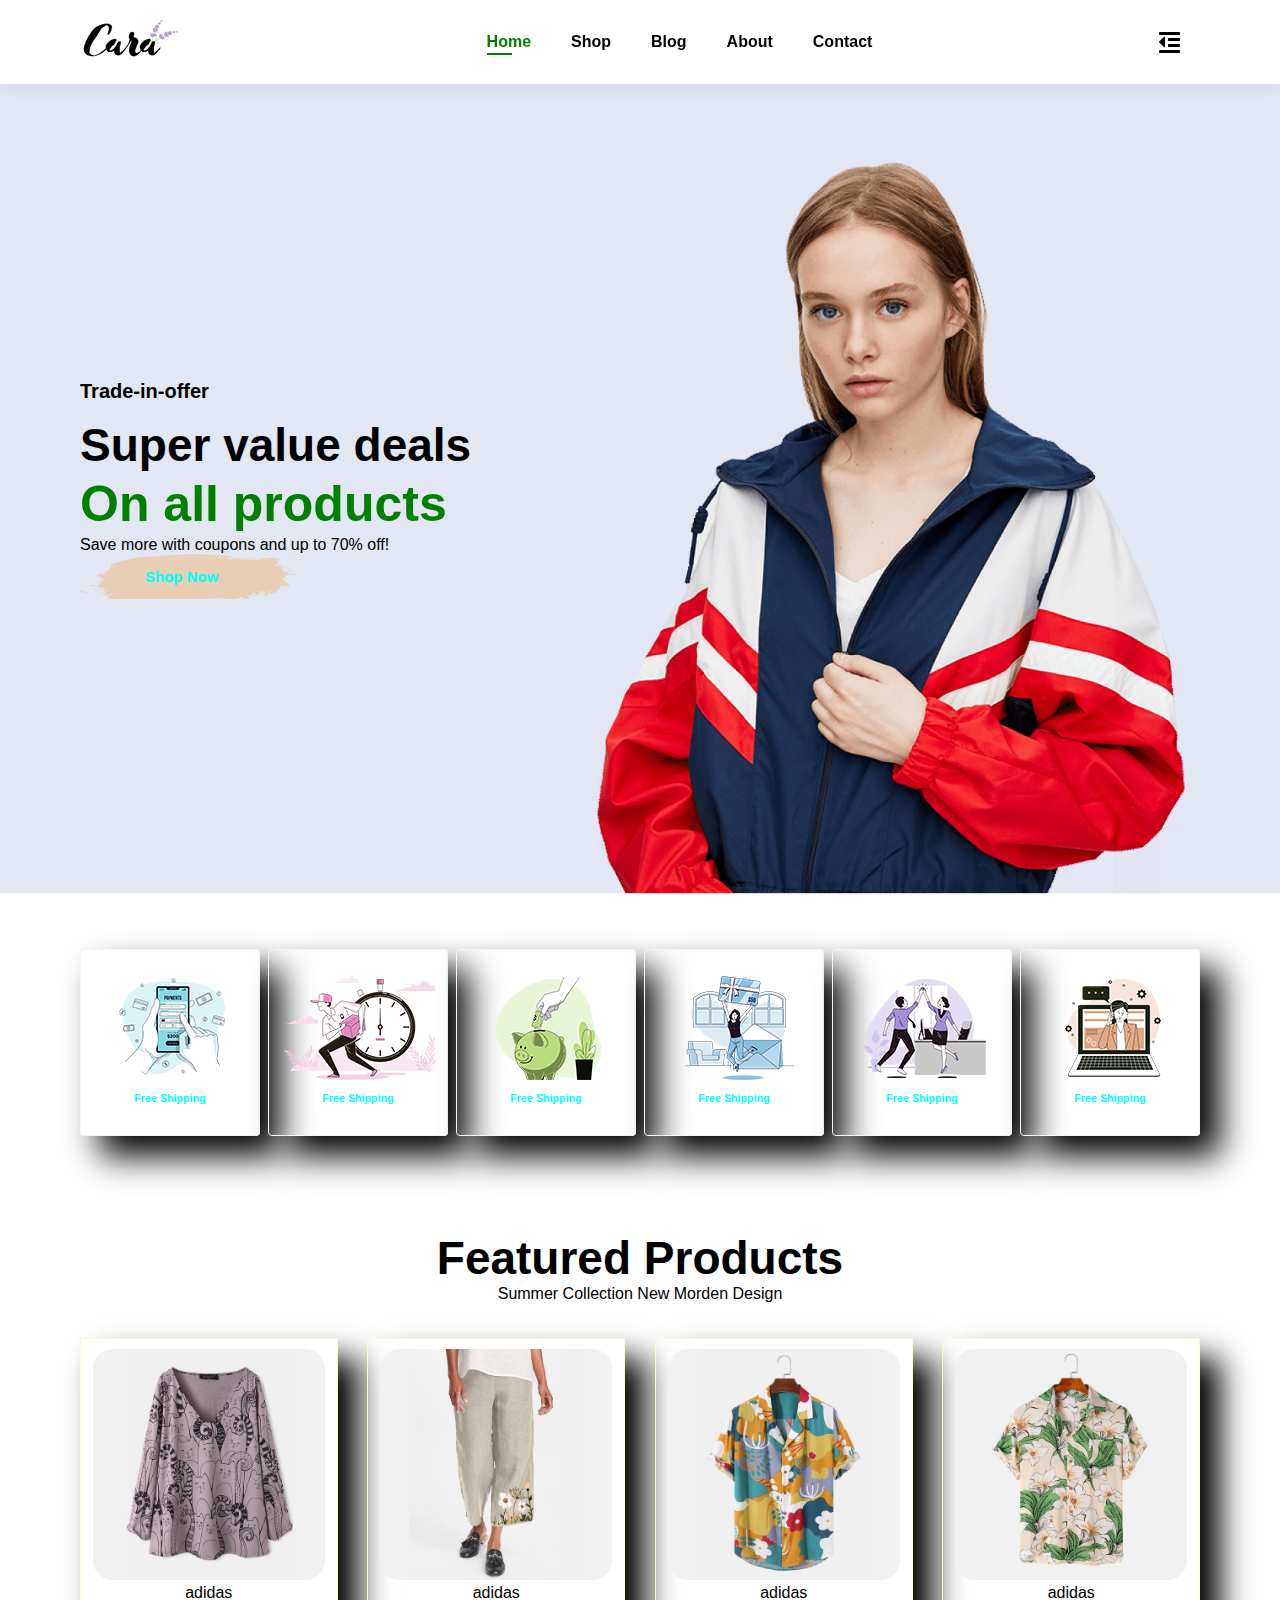
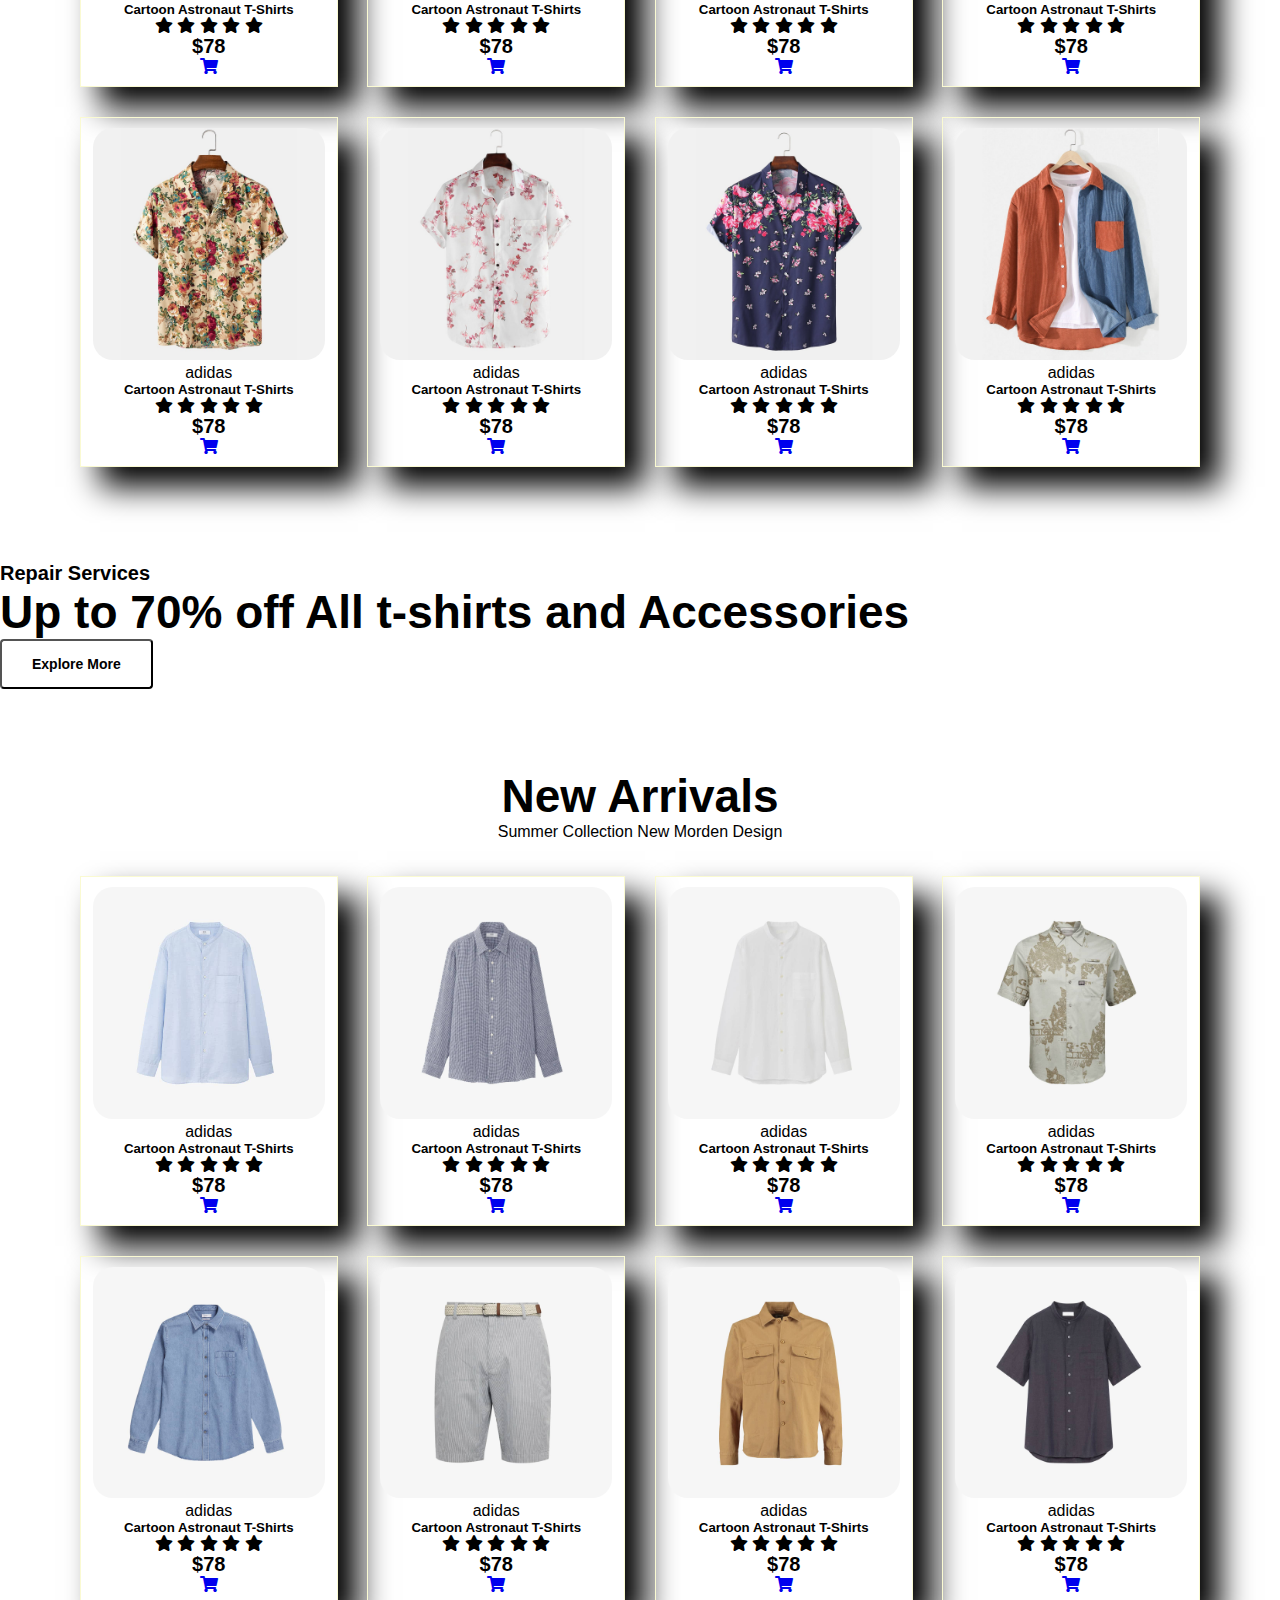
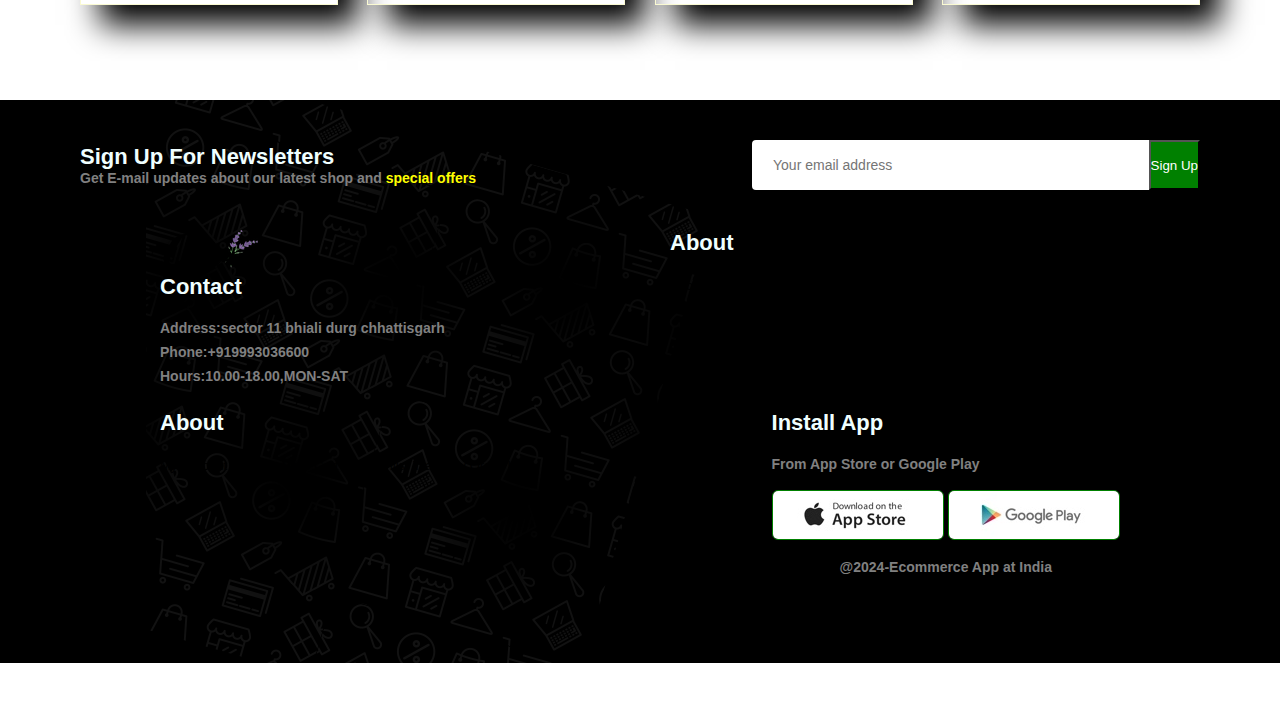
<file: index.html>
<!DOCTYPE html>
<html lang="en">
<head>
    <meta charset="UTF-8">
    <meta name="viewport" content="width=device-width, initial-scale=1.0">
    <title>ECOMMERCE website</title>
    <link rel="stylesheet" href="https://use.fontawesome.com/releases/v5.15.4/css/all.css"/>
    <link rel="stylesheet"href="style.css">
</head>
<body>
    <section id="header">

        <a href="#"><img src="images/logo.png"class="logo"alt=""></a>
        <div>
            <ul id="navbar">
                <li><a class="active"href="index.html">Home</a></li>
                <li><a href="shop.html">Shop</a></li>
                <li><a href="bloh.html">Blog</a></li>
                <li><a href="about.html">About</a></li>
                <li><a href="contact.html">Contact</a></li>
                <li id="lg-bag"><a href="cart.html"><i class="fa-solid fa-cart-shopping"></i></a></li>
                <a href="#"id="close"><i class="far fa-times"></i></a>
            </ul>
        </div>

     <div id="mobile">
       
        <i id="bar"class="fas fa-outdent"></i>
         <a href="cart.html"><i class="far fa-cart-shopping bag"></i></a>


     </div>
    </section>
    <section id="hero">
        <h4>Trade-in-offer</h4>
        <h2>Super value deals</h2>
        <h1>On all products</h1>
        <p>Save more with coupons and up to 70% off!</p>
        <button>Shop Now</button>
    </section>
    <section id="feature" class="section-p1">
        <div class="fe-box">
            <img src="images/features/f1.png">
            <h6>Free Shipping</h6>
        </div>
        <div class="fe-box">
            <img src="images/features/f2.png">
            <h6>Free Shipping</h6>
        </div>
        <div class="fe-box">
            <img src="images/features/f3.png">
            <h6>Free Shipping</h6>
        </div>
        <div class="fe-box">
            <img src="images/features/f4.png">
            <h6>Free Shipping</h6>
        </div>
        <div class="fe-box">
            <img src="images/features/f5.png">
            <h6>Free Shipping</h6>
        </div>
        <div class="fe-box">
            <img src="images/features/f6.png">
            <h6>Free Shipping</h6>
        </div>

    </section>
    <section id="product1"class="section-p1">
        <h2>Featured Products</h2>
        <p>Summer Collection New Morden Design</p>
        <div class="pro-container">
            <div class="pro">
                <img src="images/products/f8.jpg">
                <div class="desi">
                    <span>adidas</span>
                    <h5>Cartoon Astronaut T-Shirts</h5>
                    <div class="star">
                        
                        <i class="fas fa-star"></i>
                        <i class="fas fa-star"></i>
                        <i class="fas fa-star"></i>
                        <i class="fas fa-star"></i>
                        <i class="fas fa-star"></i>
                       
                    </div>
                    <h4>$78</h4>
                </div>
                <a href="#"><i class="fa fa-shopping-cart" aria-hidden="true"></i></a>
            </div>
            <div class="pro">
                <img src="images/products/f7.jpg">
                <div class="desi">
                    <span>adidas</span>
                    <h5>Cartoon Astronaut T-Shirts</h5>
                    <div class="star">
                        
                        <i class="fas fa-star"></i>
                        <i class="fas fa-star"></i>
                        <i class="fas fa-star"></i>
                        <i class="fas fa-star"></i>
                        <i class="fas fa-star"></i>
                       
                    </div>
                    <h4>$78</h4>
                </div>
                <a href="#"><i class="fa fa-shopping-cart" aria-hidden="true"></i></a>
            </div>
            <div class="pro">
                <img src="images/products/f1.jpg">
                <div class="desi">
                    <span>adidas</span>
                    <h5>Cartoon Astronaut T-Shirts</h5>
                    <div class="star">
                        
                        <i class="fas fa-star"></i>
                        <i class="fas fa-star"></i>
                        <i class="fas fa-star"></i>
                        <i class="fas fa-star"></i>
                        <i class="fas fa-star"></i>
                       
                    </div>
                    <h4>$78</h4>
                </div>
                <a href="#"><i class="fa fa-shopping-cart" aria-hidden="true"></i></a>
            </div>
            <div class="pro">
                <img src="images/products/f2.jpg">
                <div class="desi">
                    <span>adidas</span>
                    <h5>Cartoon Astronaut T-Shirts</h5>
                    <div class="star">
                        
                        <i class="fas fa-star"></i>
                        <i class="fas fa-star"></i>
                        <i class="fas fa-star"></i>
                        <i class="fas fa-star"></i>
                        <i class="fas fa-star"></i>
                       
                    </div>
                    <h4>$78</h4>
                </div>
                <a href="#"><i class="fa fa-shopping-cart" aria-hidden="true"></i></a>
            </div>
            <div class="pro">
                <img src="images/products/f3.jpg">
                <div class="desi">
                    <span>adidas</span>
                    <h5>Cartoon Astronaut T-Shirts</h5>
                    <div class="star">
                        
                        <i class="fas fa-star"></i>
                        <i class="fas fa-star"></i>
                        <i class="fas fa-star"></i>
                        <i class="fas fa-star"></i>
                        <i class="fas fa-star"></i>
                       
                    </div>
                    <h4>$78</h4>
                </div>
                <a href="#"><i class="fa fa-shopping-cart" aria-hidden="true"></i></a>
            </div>
            <div class="pro">
                <img src="images/products/f4.jpg">
                <div class="desi">
                    <span>adidas</span>
                    <h5>Cartoon Astronaut T-Shirts</h5>
                    <div class="star">
                        
                        <i class="fas fa-star"></i>
                        <i class="fas fa-star"></i>
                        <i class="fas fa-star"></i>
                        <i class="fas fa-star"></i>
                        <i class="fas fa-star"></i>
                       
                    </div>
                    <h4>$78</h4>
                </div>
                <a href="#"><i class="fa fa-shopping-cart" aria-hidden="true"></i></a>
            </div>
            <div class="pro">
                <img src="images/products/f5.jpg">
                <div class="desi">
                    <span>adidas</span>
                    <h5>Cartoon Astronaut T-Shirts</h5>
                    <div class="star">
                        
                        <i class="fas fa-star"></i>
                        <i class="fas fa-star"></i>
                        <i class="fas fa-star"></i>
                        <i class="fas fa-star"></i>
                        <i class="fas fa-star"></i>
                       
                    </div>
                    <h4>$78</h4>
                </div>
                <a href="#"><i class="fa fa-shopping-cart" aria-hidden="true"></i></a>
            </div>
            <div class="pro">
                <img src="images/products/f6.jpg">
                <div class="desi">
                    <span>adidas</span>
                    <h5>Cartoon Astronaut T-Shirts</h5>
                    <div class="star">
                        
                        <i class="fas fa-star"></i>
                        <i class="fas fa-star"></i>
                        <i class="fas fa-star"></i>
                        <i class="fas fa-star"></i>
                        <i class="fas fa-star"></i>
                       
                    </div>
                    <h4>$78</h4>
                </div>
                <a href="#"><i class="fa fa-shopping-cart" aria-hidden="true"></i></a>
            </div>
        </div>
    </section>
    <section id="banner"class="section-m1">
        <h4>Repair Services</h4>
        <h2>Up to <span>70% off</span> All t-shirts and Accessories</h2>
         <button class="normal">Explore More</button>

    </section>
    <section>
        <section id="product1"class="section-p1">
            <h2>New Arrivals</h2>
            <p>Summer Collection New Morden Design</p>
            <div class="pro-container">
                <div class="pro">
                    <img src="images/products/n1.jpg">
                    <div class="desi">
                        <span>adidas</span>
                        <h5>Cartoon Astronaut T-Shirts</h5>
                        <div class="star">
                            
                            <i class="fas fa-star"></i>
                            <i class="fas fa-star"></i>
                            <i class="fas fa-star"></i>
                            <i class="fas fa-star"></i>
                            <i class="fas fa-star"></i>
                           
                        </div>
                        <h4>$78</h4>
                    </div>
                    <a href="#"><i class="fa fa-shopping-cart" aria-hidden="true"></i></a>
                </div>
                <div class="pro">
                    <img src="images/products/n2.jpg">
                    <div class="desi">
                        <span>adidas</span>
                        <h5>Cartoon Astronaut T-Shirts</h5>
                        <div class="star">
                            
                            <i class="fas fa-star"></i>
                            <i class="fas fa-star"></i>
                            <i class="fas fa-star"></i>
                            <i class="fas fa-star"></i>
                            <i class="fas fa-star"></i>
                           
                        </div>
                        <h4>$78</h4>
                    </div>
                    <a href="#"><i class="fa fa-shopping-cart" aria-hidden="true"></i></a>
                </div>
                <div class="pro">
                    <img src="images/products/n3.jpg">
                    <div class="desi">
                        <span>adidas</span>
                        <h5>Cartoon Astronaut T-Shirts</h5>
                        <div class="star">
                            
                            <i class="fas fa-star"></i>
                            <i class="fas fa-star"></i>
                            <i class="fas fa-star"></i>
                            <i class="fas fa-star"></i>
                            <i class="fas fa-star"></i>
                           
                        </div>
                        <h4>$78</h4>
                    </div>
                    <a href="#"><i class="fa fa-shopping-cart" aria-hidden="true"></i></a>
                </div>
                <div class="pro">
                    <img src="images/products/n4.jpg">
                    <div class="desi">
                        <span>adidas</span>
                        <h5>Cartoon Astronaut T-Shirts</h5>
                        <div class="star">
                            
                            <i class="fas fa-star"></i>
                            <i class="fas fa-star"></i>
                            <i class="fas fa-star"></i>
                            <i class="fas fa-star"></i>
                            <i class="fas fa-star"></i>
                           
                        </div>
                        <h4>$78</h4>
                    </div>
                    <a href="#"><i class="fa fa-shopping-cart" aria-hidden="true"></i></a>
                </div>
                <div class="pro">
                    <img src="images/products/n5.jpg">
                    <div class="desi">
                        <span>adidas</span>
                        <h5>Cartoon Astronaut T-Shirts</h5>
                        <div class="star">
                            
                            <i class="fas fa-star"></i>
                            <i class="fas fa-star"></i>
                            <i class="fas fa-star"></i>
                            <i class="fas fa-star"></i>
                            <i class="fas fa-star"></i>
                           
                        </div>
                        <h4>$78</h4>
                    </div>
                    <a href="#"><i class="fa fa-shopping-cart" aria-hidden="true"></i></a>
                </div>
                <div class="pro">
                    <img src="images/products/n6.jpg">
                    <div class="desi">
                        <span>adidas</span>
                        <h5>Cartoon Astronaut T-Shirts</h5>
                        <div class="star">
                            
                            <i class="fas fa-star"></i>
                            <i class="fas fa-star"></i>
                            <i class="fas fa-star"></i>
                            <i class="fas fa-star"></i>
                            <i class="fas fa-star"></i>
                           
                        </div>
                        <h4>$78</h4>
                    </div>
                    <a href="#"><i class="fa fa-shopping-cart" aria-hidden="true"></i></a>
                </div>
                <div class="pro">
                    <img src="images/products/n7.jpg">
                    <div class="desi">
                        <span>adidas</span>
                        <h5>Cartoon Astronaut T-Shirts</h5>
                        <div class="star">
                            
                            <i class="fas fa-star"></i>
                            <i class="fas fa-star"></i>
                            <i class="fas fa-star"></i>
                            <i class="fas fa-star"></i>
                            <i class="fas fa-star"></i>
                           
                        </div>
                        <h4>$78</h4>
                    </div>
                    <a href="#"><i class="fa fa-shopping-cart" aria-hidden="true"></i></a>
                </div>
                <div class="pro">
                    <img src="images/products/n8.jpg">
                    <div class="desi">
                        <span>adidas</span>
                        <h5>Cartoon Astronaut T-Shirts</h5>
                        <div class="star">
                            
                            <i class="fas fa-star"></i>
                            <i class="fas fa-star"></i>
                            <i class="fas fa-star"></i>
                            <i class="fas fa-star"></i>
                            <i class="fas fa-star"></i>
                           
                        </div>
                        <h4>$78</h4>
                    </div>
                    <a href="#"><i class="fa fa-shopping-cart" aria-hidden="true"></i></a>
                </div>
            </div>
        </section>
        <section id="newsletter" class="section-p1 section-m1">
            <div class="newstext">
                <h4>Sign Up For Newsletters</h4>
                <p>Get E-mail updates about our latest shop and<span> special offers</span> </p>
            </div>
   <div class="form">
    <input type="text"placeholder="Your email address">
    <button>Sign Up</button>
   </div>
   <footer class="section-p1">
    <div class="col">
        <img class="logo"src="images/logo.png">
        <h4>Contact</h4>
        <p><strong>Address:</strong>sector 11 bhiali durg chhattisgarh</p>
        <p><strong>Phone:</strong>+919993036600</p>
        <p><strong>Hours:</strong>10.00-18.00,MON-SAT</p>
        <div class="follow">
            <div class="icons">
                <i class="fa fa-twitter" aria-hidden="true"></i>
                <i class="fa fa-facebook" aria-hidden="true"></i>
                <i class="fa fa-google" aria-hidden="true"></i>
                <i class="fa fa-instagram" aria-hidden="true"></i>
                <i class="fa fa-youtube" aria-hidden="true"></i>
            </div>
        </div>
    </div>
<div class="col">
    <h4>About</h4>
    <a href="#">About us</a>
    <a href="#">Delivery Information</a>
    <a href="#">Privacy Policy</a>
    <a href="#">Terms and Contitions</a>
    <a href="#">Contact us</a>
</div>
<div class="col">
    <h4>About</h4>
    <a href="#">My Account</a>
    <a href="#">Sign Up</a>
    <a href="#">View Cart</a>
    <a href="#">My Wishlist</a>
    <a href="#">Track My Order</a>
    <a href="#">Help</a>
</div>
<div class="col install">
    <h4>Install App</h4>
    <p>From App Store or Google Play</p>
    <div class="row">
        <img src="images/pay/app.jpg">

        <img src="images/pay/play.jpg">
    </div>
  
<div class="copyright">
    <p>@2024-Ecommerce App at India </p>
</div>

   </footer>

        </section>
    <script src="script.js"></script>
</body>
</html>
</file>
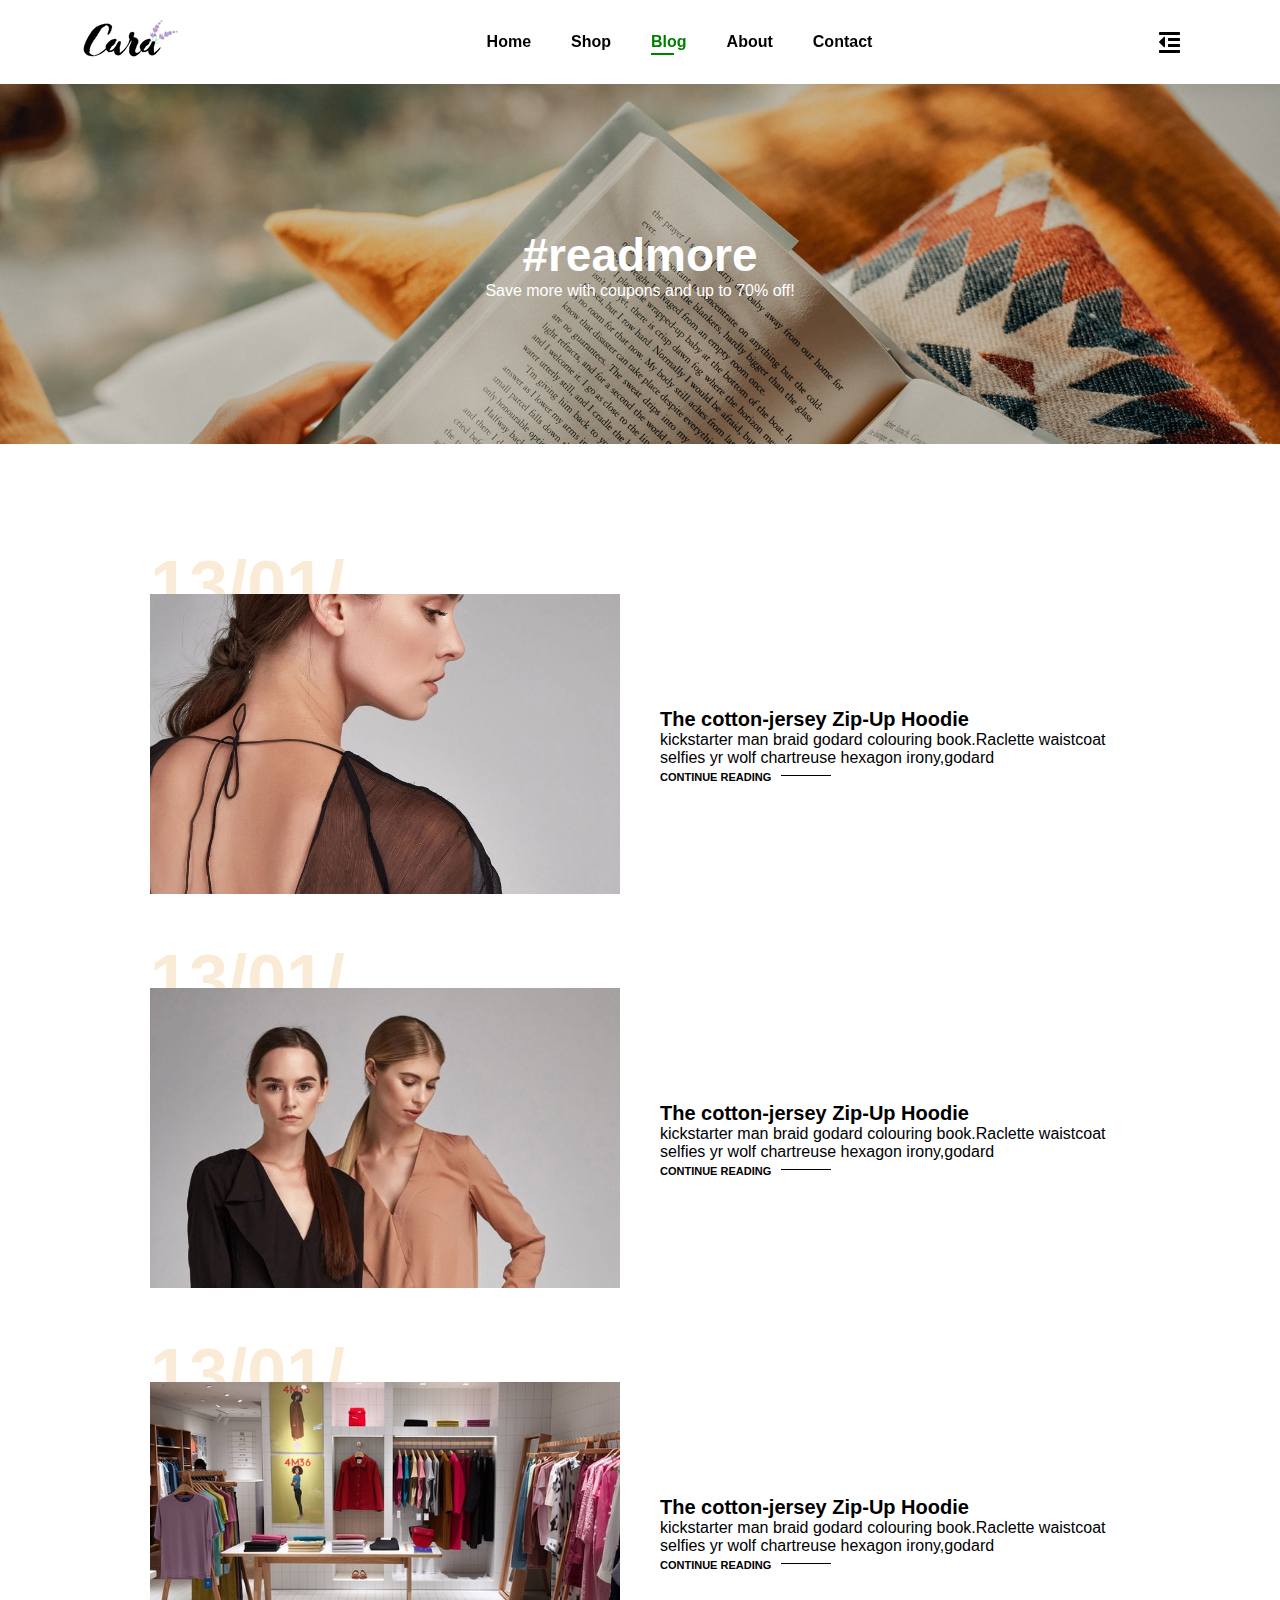
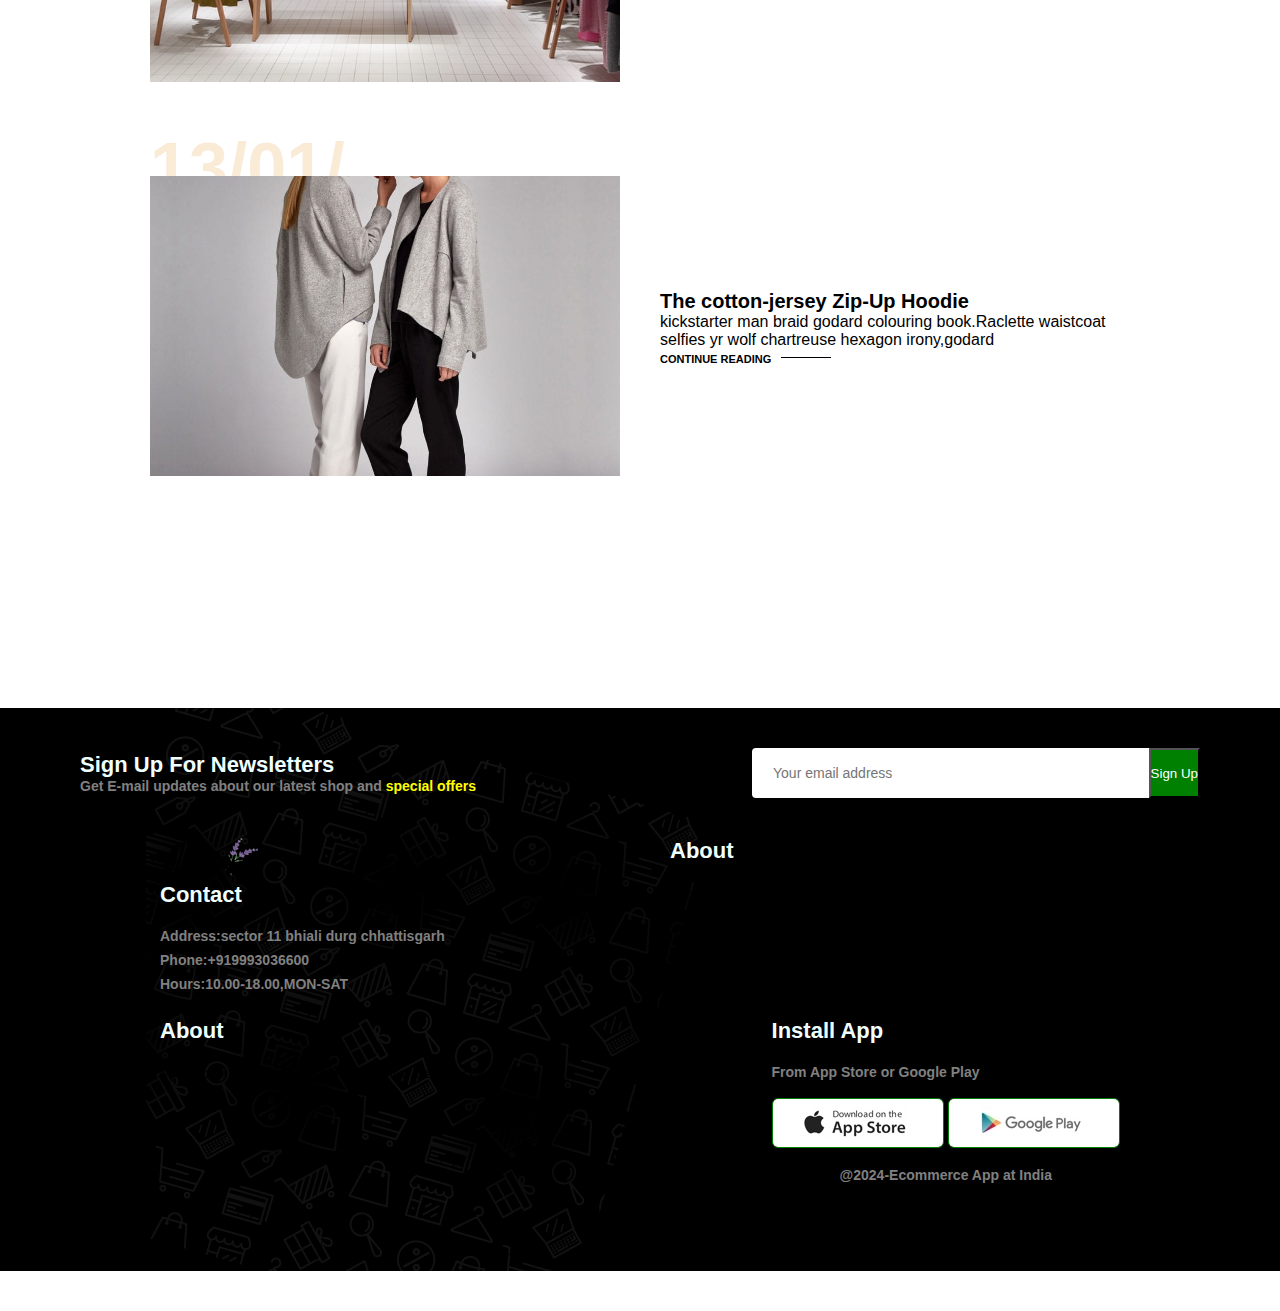
<file: blog.html>
<!DOCTYPE html>
<html lang="en">
<head>
    <meta charset="UTF-8">
    <meta name="viewport" content="width=device-width, initial-scale=1.0">
    <title>ECOMMERCE website</title>
    <link rel="stylesheet" href="https://use.fontawesome.com/releases/v5.15.4/css/all.css"/>
    <link rel="stylesheet"href="style.css">
</head>
<body>
    <section id="header">

        <a href="#"><img src="images/logo.png"class="logo"alt=""></a>
        <div>
            <ul id="navbar">
                <li><a href="index.html">Home</a></li>
                <li><a  href="shop.html">Shop</a></li>
                <li><a class="active"href="blog.html">Blog</a></li>
                <li><a href="about.html">About</a></li>
                <li><a href="contact.html">Contact</a></li>
                <li id="lg-bag"><a href="cart.html"><i class="fa-solid fa-cart-shopping"></i></a></li>
                <a href="#"id="close"><i class="far fa-times"></i></a>
            </ul>
        </div>

     <div id="mobile">
       
        <i id="bar"class="fas fa-outdent"></i>
        <a href="cart.html"><i class="far fa-cart-shopping bag"></i></a>


     </div>
    </section>
    <section id="page-header"class="blog-header">
       
        <h2>#readmore</h2>
       
        <p>Save more with coupons and up to 70% off!</p>
       
    </section>
    <section id="blog">
        <div class="blog-box">
            <div class="blog-img">
                <img src="images/blog/b1.jpg">
            </div>
            <div class="blog-details">
                <h4>The cotton-jersey Zip-Up Hoodie</h4>
                <p>kickstarter man braid godard colouring book.Raclette waistcoat selfies yr wolf chartreuse hexagon irony,godard</p>
                <a href="#">CONTINUE READING</a>
            </div>
            <H1>13/01/</H1>
        </div>
        <div class="blog-box">
            <div class="blog-img">
                <img src="images/blog/b2.jpg">
            </div>
            <div class="blog-details">
                <h4>The cotton-jersey Zip-Up Hoodie</h4>
                <p>kickstarter man braid godard colouring book.Raclette waistcoat selfies yr wolf chartreuse hexagon irony,godard</p>
                <a href="#">CONTINUE READING</a>
            </div>
            <H1>13/01/</H1>
        </div>
        <div class="blog-box">
            <div class="blog-img">
                <img src="images/blog/b3.jpg">
            </div>
            <div class="blog-details">
                <h4>The cotton-jersey Zip-Up Hoodie</h4>
                <p>kickstarter man braid godard colouring book.Raclette waistcoat selfies yr wolf chartreuse hexagon irony,godard</p>
                <a href="#">CONTINUE READING</a>
            </div>
            <H1>13/01/</H1>
        </div>
        <div class="blog-box">
            <div class="blog-img">
                <img src="images/blog/b4.jpg">
            </div>
            <div class="blog-details">
                <h4>The cotton-jersey Zip-Up Hoodie</h4>
                <p>kickstarter man braid godard colouring book.Raclette waistcoat selfies yr wolf chartreuse hexagon irony,godard</p>
                <a href="#">CONTINUE READING</a>
            </div>
            <H1>13/01/</H1>
        </div>
        
        
    </section>
   
   
        <section id="pagination" class="section-p1">
            <a href="#">1</a>
            <a href="#">2</a>
            <a href="#"><i class="fa fa-arrow-right" aria-hidden="true"></i></a>
        </section>
        <section id="newsletter" class="section-p1 section-m1">
            <div class="newstext">
                <h4>Sign Up For Newsletters</h4>
                <p>Get E-mail updates about our latest shop and<span> special offers</span> </p>
            </div>
   <div class="form">
    <input type="text"placeholder="Your email address">
    <button>Sign Up</button>
   </div>
   <footer class="section-p1">
    <div class="col">
        <img class="logo"src="images/logo.png">
        <h4>Contact</h4>
        <p><strong>Address:</strong>sector 11 bhiali durg chhattisgarh</p>
        <p><strong>Phone:</strong>+919993036600</p>
        <p><strong>Hours:</strong>10.00-18.00,MON-SAT</p>
        <div class="follow">
            <div class="icons">
                <i class="fa fa-twitter" aria-hidden="true"></i>
                <i class="fa fa-facebook" aria-hidden="true"></i>
                <i class="fa fa-google" aria-hidden="true"></i>
                <i class="fa fa-instagram" aria-hidden="true"></i>
                <i class="fa fa-youtube" aria-hidden="true"></i>
            </div>
        </div>
    </div>
<div class="col">
    <h4>About</h4>
    <a href="#">About us</a>
    <a href="#">Delivery Information</a>
    <a href="#">Privacy Policy</a>
    <a href="#">Terms and Contitions</a>
    <a href="#">Contact us</a>
</div>
<div class="col">
    <h4>About</h4>
    <a href="#">My Account</a>
    <a href="#">Sign Up</a>
    <a href="#">View Cart</a>
    <a href="#">My Wishlist</a>
    <a href="#">Track My Order</a>
    <a href="#">Help</a>
</div>
<div class="col install">
    <h4>Install App</h4>
    <p>From App Store or Google Play</p>
    <div class="row">
        <img src="images/pay/app.jpg">

        <img src="images/pay/play.jpg">
    </div>
  
<div class="copyright">
    <p>@2024-Ecommerce App at India </p>
</div>

   </footer>

        </section>
    <script src="script.js"></script>
</body>
</html>
</file>
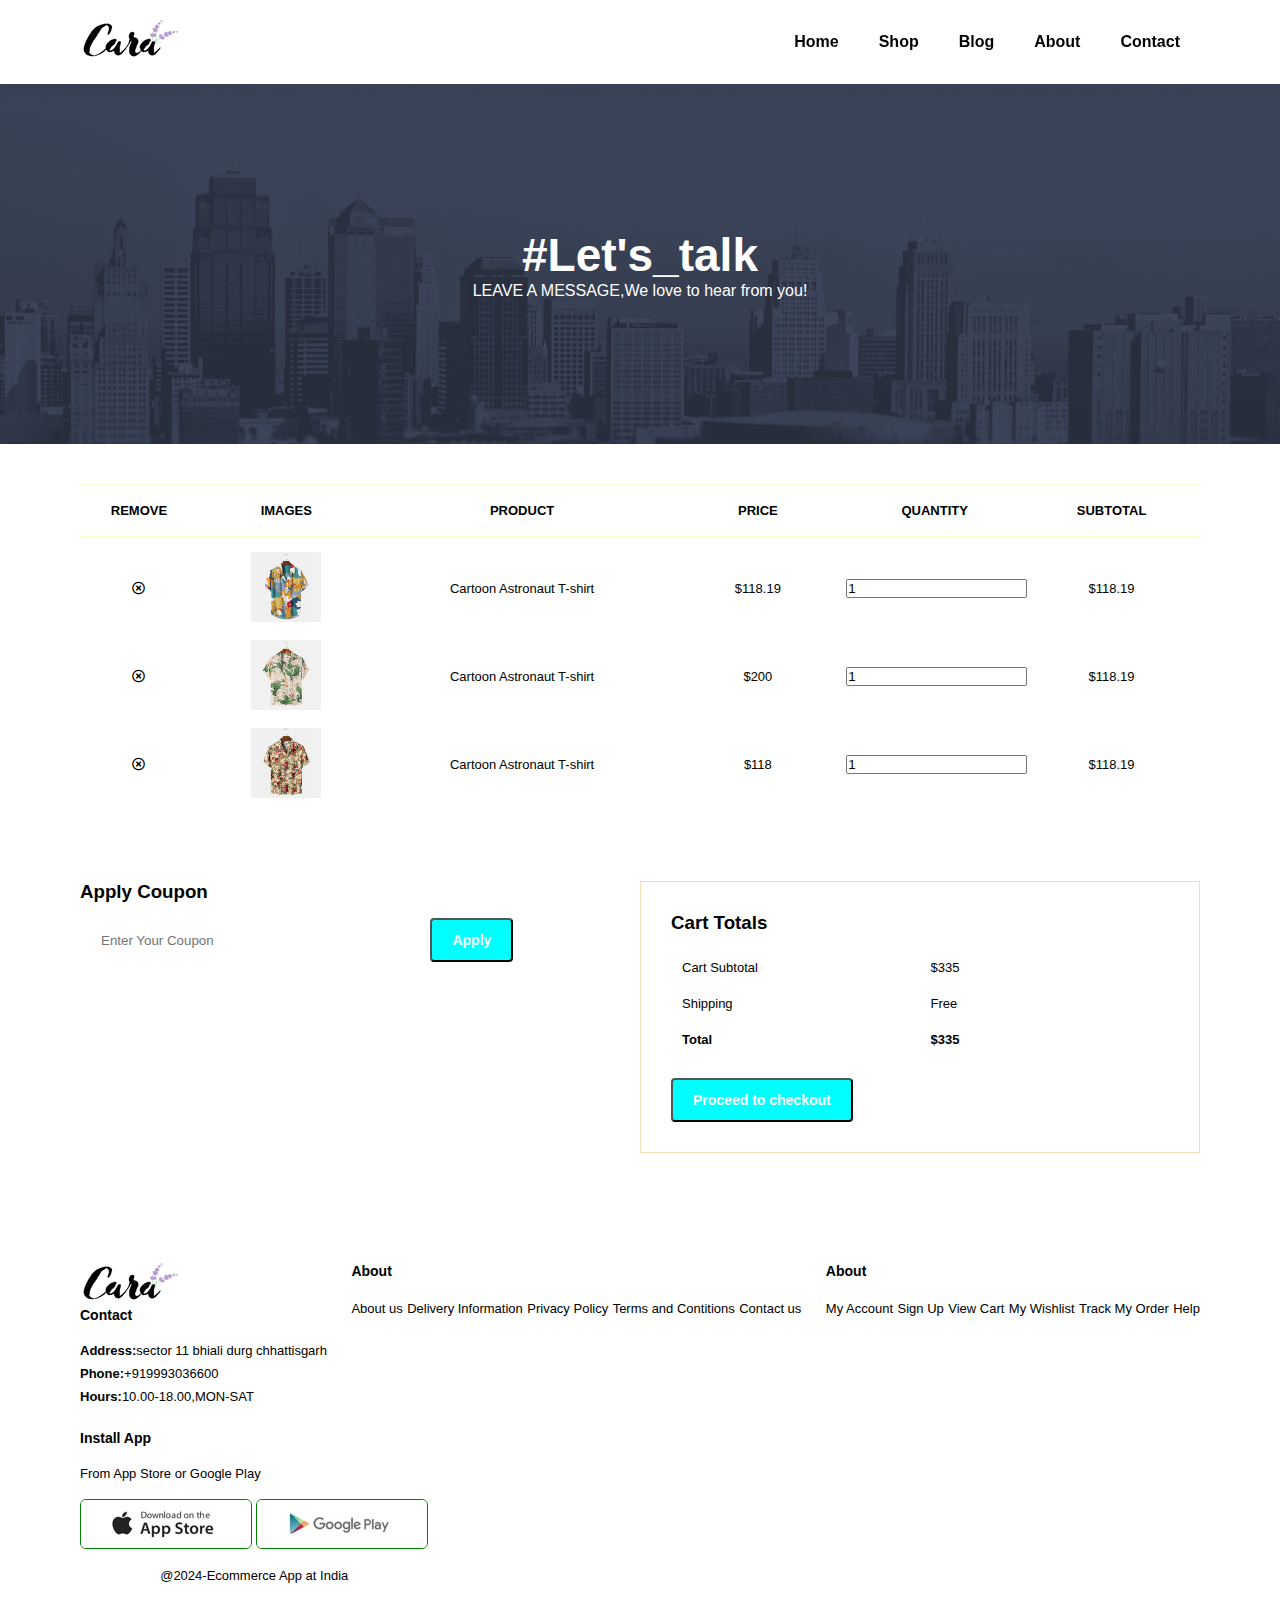
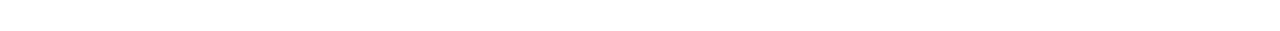
<file: cart.html>
<!DOCTYPE html>
<html lang="en">
<head>
    <meta charset="UTF-8">
    <meta name="viewport" content="width=device-width, initial-scale=1.0">
    <title>ECOMMERCE website</title>
    <link rel="stylesheet" href="https://use.fontawesome.com/releases/v5.15.4/css/all.css"/>
    <link rel="stylesheet"href="style.css">
</head>
<body>
    <section id="header">

        <a href="#"><img src="images/logo.png"class="logo"alt=""></a>
        <div>
            <ul id="navbar">
                <li><a href="index.html">Home</a></li>
                <li><a  href="shop.html">Shop</a></li>
                <li><a href="blog.html">Blog</a></li>
                <li><a href="about.html">About</a></li>
                <li><a  href="contact.html">Contact</a></li>
                <li id="lg-bag"><a class="active"href="cart.html"><i class="fa-solid fa-cart-shopping"></i></a></li>
                <a href="#"id="close"><i class="far fa-times"></i></a>
            </ul>
        </div>

    </section>
    <section id="page-header"class="about-header">
       
        <h2>#Let's_talk</h2>
       
        <p>LEAVE A MESSAGE,We love to hear from you!</p>
       
    </section>
   <section id="cart"class="section-p1">
    <table width="100%">
        <thead>
            <tr>
                <td>Remove</td>
                <td>Images</td>
                <td>Product</td>
                <td>Price</td>
                <td>Quantity</td>
                <td>Subtotal</td>
            </tr>
        </thead>
        <tbody>
            <tr>
                <td><i class="far fa-times-circle"></i><a href="#"></a></td>
                <td><img src="images/products/f1.jpg"alt=""></td>
                <td>Cartoon Astronaut T-shirt</td>
                <td>$118.19</td>
                <td><input type="number" value="1"></td>
                <td>$118.19</td>
            </tr>
            <tr>
                <td><i class="far fa-times-circle"></i><a href="#"></a></td>
                <td><img src="images/products/f2.jpg"alt=""></td>
                <td>Cartoon Astronaut T-shirt</td>
                <td>$200</td>
                <td><input type="number" value="1"></td>
                <td>$118.19</td>
            </tr>
            <tr>
                <td><i class="far fa-times-circle"></i><a href="#"></a></td>
                <td><img src="images/products/f3.jpg"alt=""></td>
                <td>Cartoon Astronaut T-shirt</td>
                <td>$118</td>
                <td><input type="number" value="1"></td>
                <td>$118.19</td>
            </tr>
        </tbody>
    </table>
   </section>
    <section id="cart-add" class="section-p1">
        <div id="coupon">
            <h3>Apply Coupon</h3>
            <div>
                <input type="text"placeholder="Enter Your Coupon">
                <button class="normal">Apply</button>
            </div>
        </div>
<div id="subtotal">
    <h3>Cart Totals</h3>
    <table>
        <tr>
            <td>Cart Subtotal</td>
            <td>$335</td>
        </tr>
        <tr>
            <td>Shipping</td>
            <td>Free</td>
        </tr>
        <tr>
            <td><strong>Total</strong></td>
            <td><strong>$335</strong></td>
        </tr>
    </table>
    <button class="normal">Proceed to checkout</button>
</div>
    </section>
<footer class="section-p1">
<div class="col">
    <img class="logo"src="images/logo.png">
    <h4>Contact</h4>
    <p><strong>Address:</strong>sector 11 bhiali durg chhattisgarh</p>
    <p><strong>Phone:</strong>+919993036600</p>
    <p><strong>Hours:</strong>10.00-18.00,MON-SAT</p>
    <div class="follow">
        <div class="icons">
            <i class="fa fa-twitter" aria-hidden="true"></i>
            <i class="fa fa-facebook" aria-hidden="true"></i>
            <i class="fa fa-google" aria-hidden="true"></i>
            <i class="fa fa-instagram" aria-hidden="true"></i>
            <i class="fa fa-youtube" aria-hidden="true"></i>
        </div>
    </div>
</div>
<div class="col">
<h4>About</h4>
<a href="#">About us</a>
<a href="#">Delivery Information</a>
<a href="#">Privacy Policy</a>
<a href="#">Terms and Contitions</a>
<a href="#">Contact us</a>
</div>
<div class="col">
<h4>About</h4>
<a href="#">My Account</a>
<a href="#">Sign Up</a>
<a href="#">View Cart</a>
<a href="#">My Wishlist</a>
<a href="#">Track My Order</a>
<a href="#">Help</a>
</div>
<div class="col install">
<h4>Install App</h4>
<p>From App Store or Google Play</p>
<div class="row">
    <img src="images/pay/app.jpg">

    <img src="images/pay/play.jpg">
</div>

<div class="copyright">
<p>@2024-Ecommerce App at India </p>
</div>

</footer>

    </section>
        
        
   

        </section>
    <script src="script.js"></script>
</body>
</html>
</file>
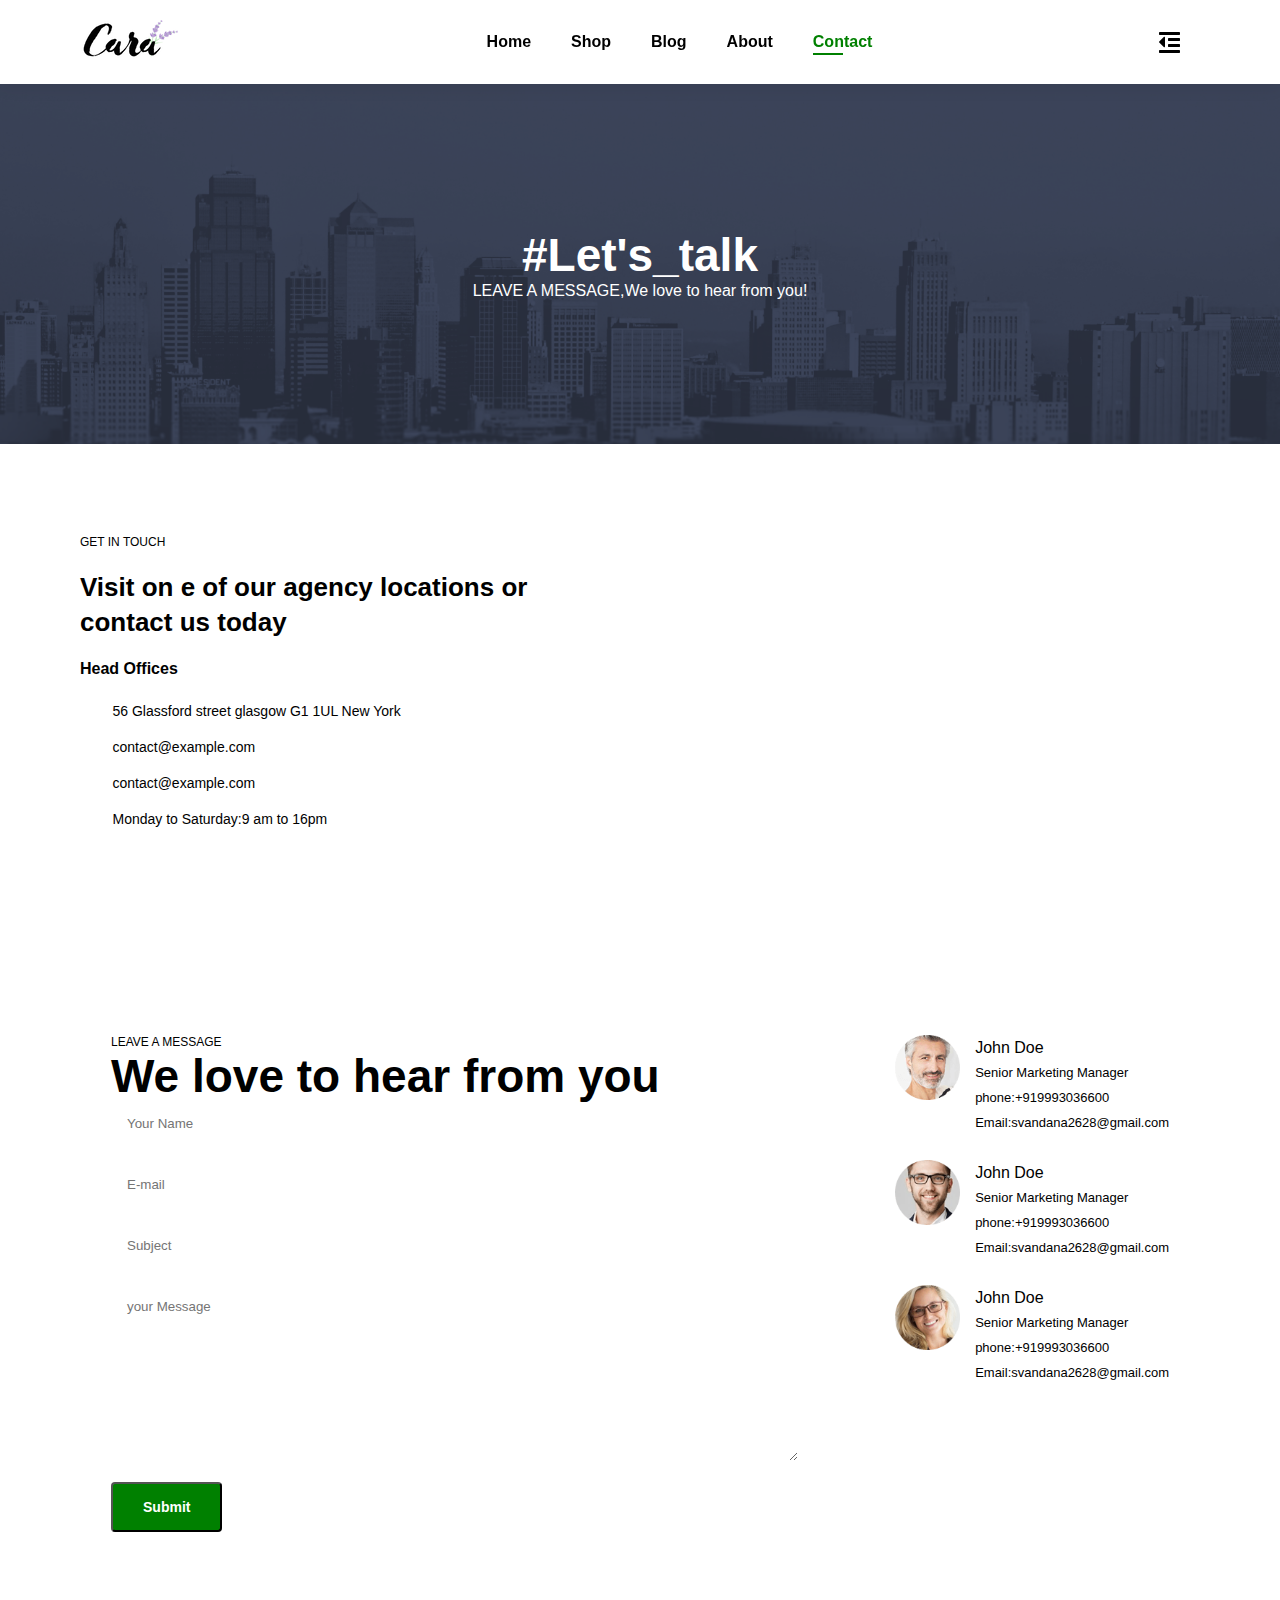
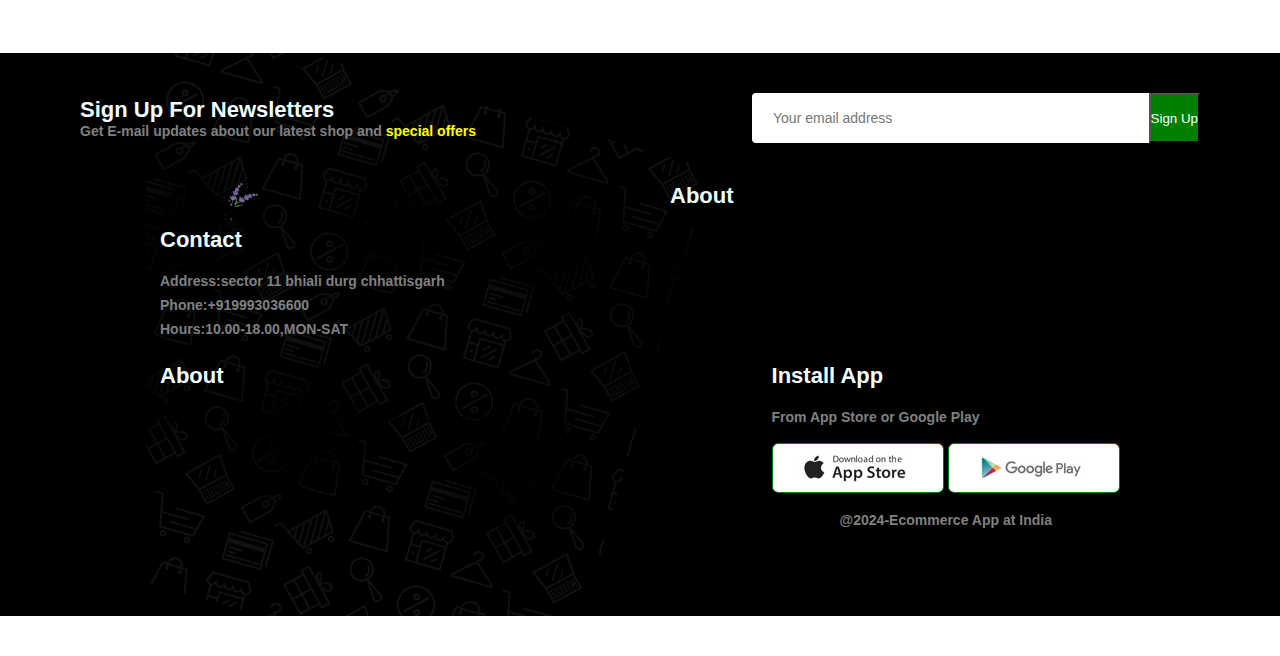
<file: contact.html>
<!DOCTYPE html>
<html lang="en">
<head>
    <meta charset="UTF-8">
    <meta name="viewport" content="width=device-width, initial-scale=1.0">
    <title>ECOMMERCE website</title>
    <link rel="stylesheet" href="https://use.fontawesome.com/releases/v5.15.4/css/all.css"/>
    <link rel="stylesheet"href="style.css">
</head>
<body>
    <section id="header">

        <a href="#"><img src="images/logo.png"class="logo"alt=""></a>
        <div>
            <ul id="navbar">
                <li><a href="index.html">Home</a></li>
                <li><a  href="shop.html">Shop</a></li>
                <li><a href="blog.html">Blog</a></li>
                <li><a href="about.html">About</a></li>
                <li><a class="active" href="contact.html">Contact</a></li>
                <li id="lg-bag"><a href="cart.html"><i class="fa-solid fa-cart-shopping"></i></a></li>
                <a href="#"id="close"><i class="far fa-times"></i></a>
            </ul>
        </div>

     <div id="mobile">
       
        <i id="bar"class="fas fa-outdent"></i>
        <a href="cart.html"><i class="far fa-cart-shopping bag"></i></a>


     </div>
    </section>
    <section id="page-header"class="about-header">
       
        <h2>#Let's_talk</h2>
       
        <p>LEAVE A MESSAGE,We love to hear from you!</p>
       
    </section>
   <section id="contact-details"class="section-p1">
    <div class="details">
        <span>GET IN TOUCH</span>
        <h2>Visit on e of our agency locations or contact us today</h2>
        <h3>Head Offices</h3>
        <div>
            <li>
                <i class="fa-solid fa-map"></i>
                <p>56 Glassford street glasgow G1 1UL New York</p>
            </li>
            <li>
                <i class="fa-solid fa-envelope"></i>
                <p>contact@example.com</p>
            </li>
            <li>
                <i class="fa-solid fa-phone"></i>
                <p>contact@example.com</p>
            </li>
            <li>
                <i class="fa-regular fa-clock"></i>
                <p>Monday to Saturday:9 am to 16pm</p>
            </li>
        </div>
    </div>
    <div class="map">
        <iframe src="https://www.google.com/maps/embed?pb=!1m18!1m12!1m3!1d387191.0360757637!2d-74.30933043014504!3d40.697539962264656!
        2m3!1f0!2f0!3f0!3m2!1i1024!2i768!4f13.1!3m3!1m2!1s0x89c24fa5d33f083b%3A0xc80b8f06e177fe62!2sNew%20York%2C%20NY%2C%20USA!5e0!3m2!1sen!2sin!4v1716996762481!5m2!1sen!2sin" width="600" height="450" 
        style="border:0;" allowfullscreen="" loading="lazy" referrerpolicy="no-referrer-when-downgrade"></iframe>
    </div>

   </section>
    <section id="form-details">
    <form action="">
        <span>LEAVE A MESSAGE</span>
        <h2>We love to hear from you</h2>
        <input type="text"placeholder="Your Name">
        <input type="text"placeholder="E-mail">
        <input type="text"placeholder="Subject">
        <textarea name=""id=""cols="30"rows="10"placeholder="your Message"></textarea>
        <button class="normal">Submit</button>
       
    </form>
    <div class="people">
        <div>
            <img src="images/people/1.png"alt="">
            <p><span>John Doe</span>Senior Marketing Manager<br> phone:+919993036600<br>Email:svandana2628@gmail.com</p>
        </div>
        <div>
            <img src="images/people/2.png"alt="">
            <p><span>John Doe</span>Senior Marketing Manager<br> phone:+919993036600<br>Email:svandana2628@gmail.com</p>
        </div>
        <div>
            <img src="images/people/3.png"alt="">
            <p><span>John Doe</span>Senior Marketing Manager<br> phone:+919993036600<br>Email:svandana2628@gmail.com</p>
        </div>
       
    </div>

    </section>
    <section id="newsletter" class="section-p1 section-m1">
        <div class="newstext">
            <h4>Sign Up For Newsletters</h4>
            <p>Get E-mail updates about our latest shop and<span> special offers</span> </p>
        </div>
<div class="form">
<input type="text"placeholder="Your email address">
<button>Sign Up</button>
</div>
<footer class="section-p1">
<div class="col">
    <img class="logo"src="images/logo.png">
    <h4>Contact</h4>
    <p><strong>Address:</strong>sector 11 bhiali durg chhattisgarh</p>
    <p><strong>Phone:</strong>+919993036600</p>
    <p><strong>Hours:</strong>10.00-18.00,MON-SAT</p>
    <div class="follow">
        <div class="icons">
            <i class="fa fa-twitter" aria-hidden="true"></i>
            <i class="fa fa-facebook" aria-hidden="true"></i>
            <i class="fa fa-google" aria-hidden="true"></i>
            <i class="fa fa-instagram" aria-hidden="true"></i>
            <i class="fa fa-youtube" aria-hidden="true"></i>
        </div>
    </div>
</div>
<div class="col">
<h4>About</h4>
<a href="#">About us</a>
<a href="#">Delivery Information</a>
<a href="#">Privacy Policy</a>
<a href="#">Terms and Contitions</a>
<a href="#">Contact us</a>
</div>
<div class="col">
<h4>About</h4>
<a href="#">My Account</a>
<a href="#">Sign Up</a>
<a href="#">View Cart</a>
<a href="#">My Wishlist</a>
<a href="#">Track My Order</a>
<a href="#">Help</a>
</div>
<div class="col install">
<h4>Install App</h4>
<p>From App Store or Google Play</p>
<div class="row">
    <img src="images/pay/app.jpg">

    <img src="images/pay/play.jpg">
</div>

<div class="copyright">
<p>@2024-Ecommerce App at India </p>
</div>

</footer>

    </section>
        
        
   

        </section>
    <script src="script.js"></script>
</body>
</html>
</file>
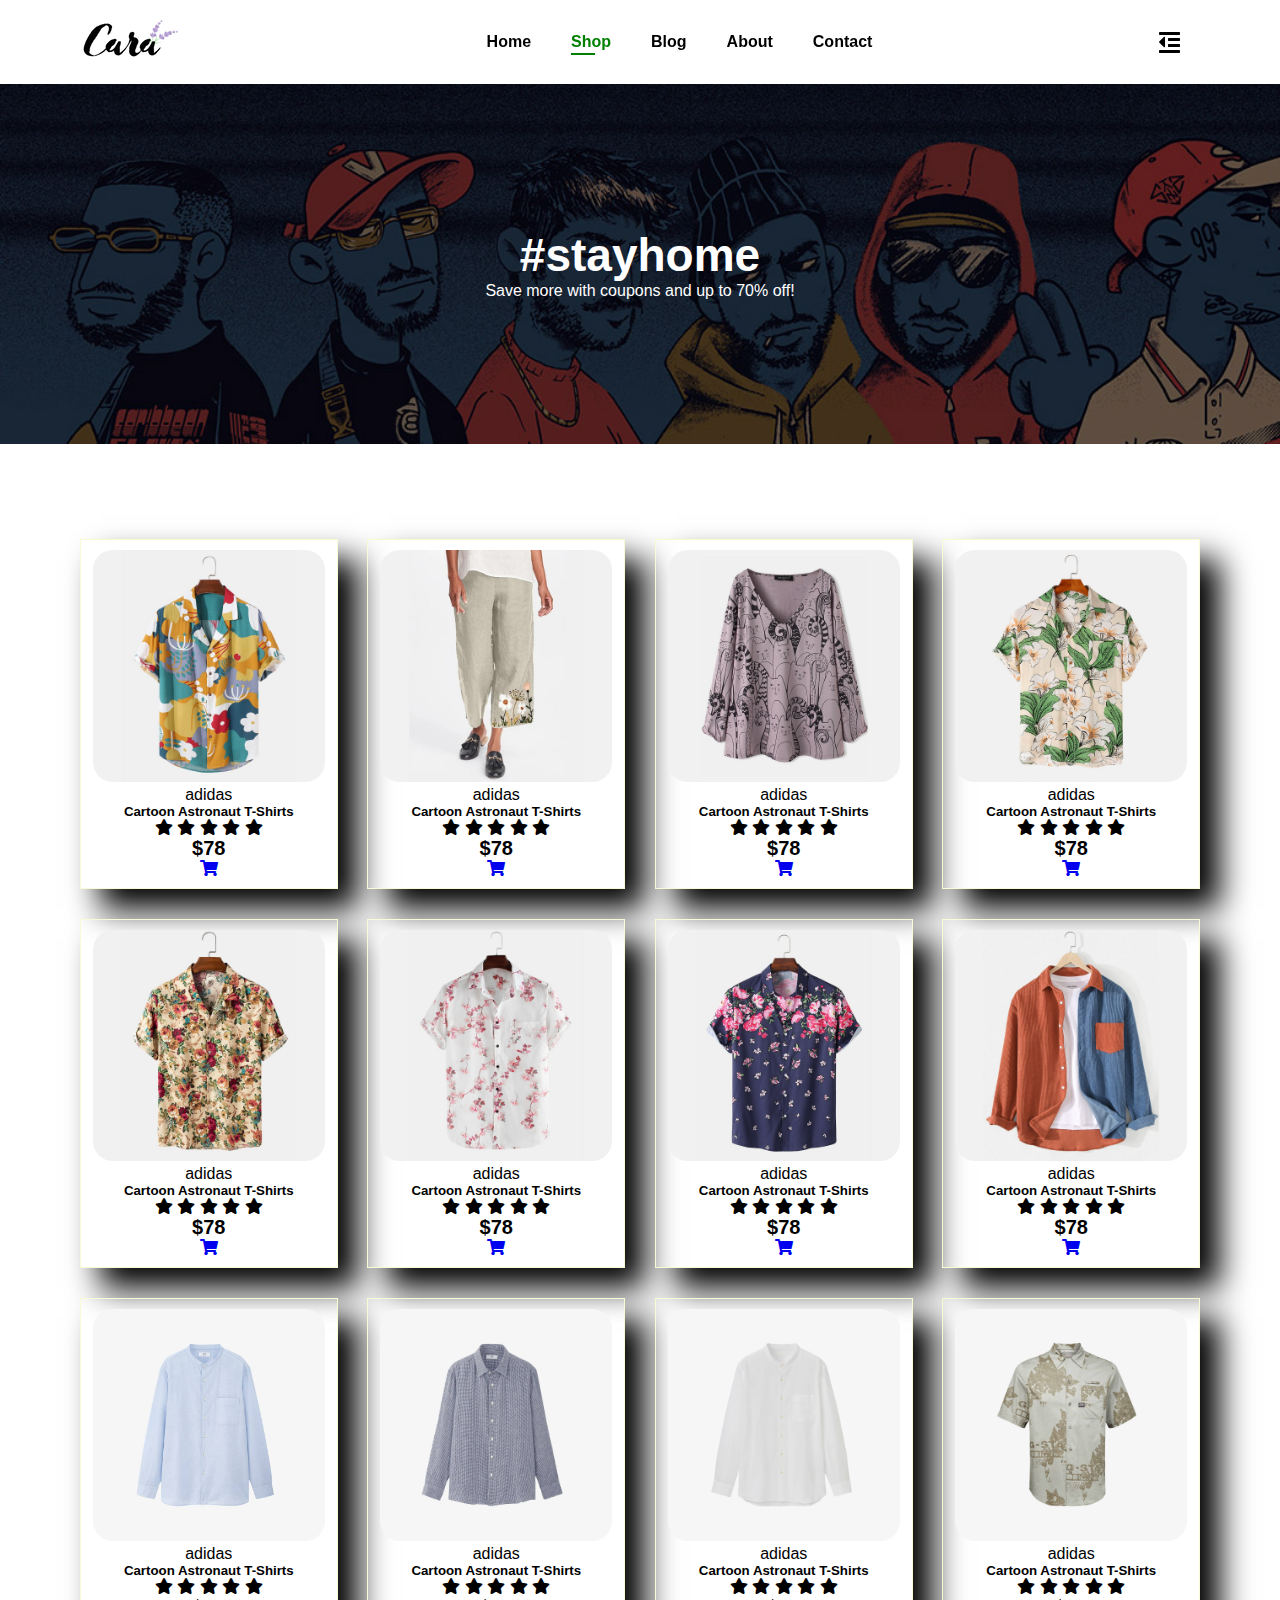
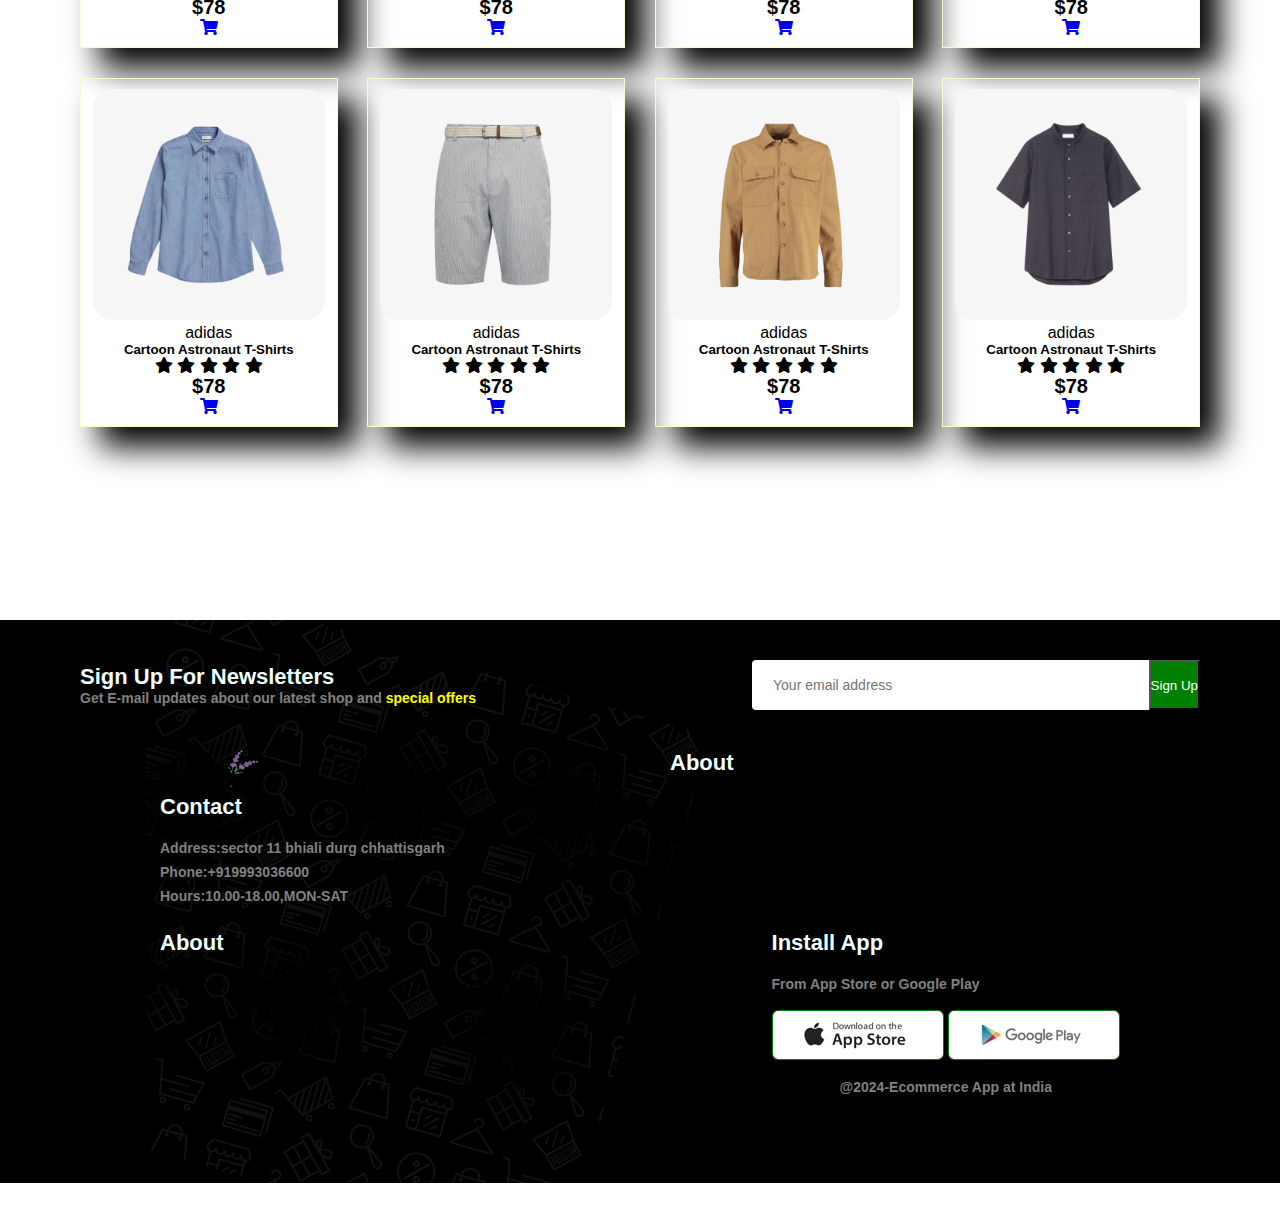
<file: shop.html>
<!DOCTYPE html>
<html lang="en">
<head>
    <meta charset="UTF-8">
    <meta name="viewport" content="width=device-width, initial-scale=1.0">
    <title>ECOMMERCE website</title>
    <link rel="stylesheet" href="https://use.fontawesome.com/releases/v5.15.4/css/all.css"/>
    <link rel="stylesheet"href="style.css">
</head>
<body>
    <section id="header">

        <a href="#"><img src="images/logo.png"class="logo"alt=""></a>
        <div>
            <ul id="navbar">
                <li><a href="index.html">Home</a></li>
                <li><a class="active" href="shop.html">Shop</a></li>
                <li><a href="blog.html">Blog</a></li>
                <li><a href="about.html">About</a></li>
                <li><a href="contact.html">Contact</a></li>
                <li id="lg-bag"><a href="cart.html"><i class="fa-solid fa-cart-shopping"></i></a></li>
                <a href="#"id="close"><i class="far fa-times"></i></a>
            </ul>
        </div>

     <div id="mobile">
       
        <i id="bar"class="fas fa-outdent"></i>
        <a href="cart.html"><i class="far fa-cart-shopping bag"></i></a>


     </div>
    </section>
    <section id="page-header">
       
        <h2>#stayhome</h2>
       
        <p>Save more with coupons and up to 70% off!</p>
       
    </section>
   
    <section id="product1"class="section-p1">
       
        <div class="pro-container">
            <div class="pro-container">
                <div class="pro"onclick="window.location.href='sproduct.html';">
                <img src="images/products/f1.jpg">
                <div class="desi">
                    <span>adidas</span>
                    <h5>Cartoon Astronaut T-Shirts</h5>
                    <div class="star">
                        
                        <i class="fas fa-star"></i>
                        <i class="fas fa-star"></i>
                        <i class="fas fa-star"></i>
                        <i class="fas fa-star"></i>
                        <i class="fas fa-star"></i>
                       
                    </div>
                    <h4>$78</h4>
                </div>
                <a href="#"><i class="fa fa-shopping-cart" aria-hidden="true"></i></a>
            </div>
            <div class="pro">
                <img src="images/products/f7.jpg">
                <div class="desi">
                    <span>adidas</span>
                    <h5>Cartoon Astronaut T-Shirts</h5>
                    <div class="star">
                        
                        <i class="fas fa-star"></i>
                        <i class="fas fa-star"></i>
                        <i class="fas fa-star"></i>
                        <i class="fas fa-star"></i>
                        <i class="fas fa-star"></i>
                       
                    </div>
                    <h4>$78</h4>
                </div>
                <a href="#"><i class="fa fa-shopping-cart" aria-hidden="true"></i></a>
            </div>
            <div class="pro">
                <img src="images/products/f8.jpg">
                <div class="desi">
                    <span>adidas</span>
                    <h5>Cartoon Astronaut T-Shirts</h5>
                    <div class="star">
                        
                        <i class="fas fa-star"></i>
                        <i class="fas fa-star"></i>
                        <i class="fas fa-star"></i>
                        <i class="fas fa-star"></i>
                        <i class="fas fa-star"></i>
                       
                    </div>
                    <h4>$78</h4>
                </div>
                <a href="#"><i class="fa fa-shopping-cart" aria-hidden="true"></i></a>
            </div>
            <div class="pro">
                <img src="images/products/f2.jpg">
                <div class="desi">
                    <span>adidas</span>
                    <h5>Cartoon Astronaut T-Shirts</h5>
                    <div class="star">
                        
                        <i class="fas fa-star"></i>
                        <i class="fas fa-star"></i>
                        <i class="fas fa-star"></i>
                        <i class="fas fa-star"></i>
                        <i class="fas fa-star"></i>
                       
                    </div>
                    <h4>$78</h4>
                </div>
                <a href="#"><i class="fa fa-shopping-cart" aria-hidden="true"></i></a>
            </div>
            <div class="pro">
                <img src="images/products/f3.jpg">
                <div class="desi">
                    <span>adidas</span>
                    <h5>Cartoon Astronaut T-Shirts</h5>
                    <div class="star">
                        
                        <i class="fas fa-star"></i>
                        <i class="fas fa-star"></i>
                        <i class="fas fa-star"></i>
                        <i class="fas fa-star"></i>
                        <i class="fas fa-star"></i>
                       
                    </div>
                    <h4>$78</h4>
                </div>
                <a href="#"><i class="fa fa-shopping-cart" aria-hidden="true"></i></a>
            </div>
            <div class="pro">
                <img src="images/products/f4.jpg">
                <div class="desi">
                    <span>adidas</span>
                    <h5>Cartoon Astronaut T-Shirts</h5>
                    <div class="star">
                        
                        <i class="fas fa-star"></i>
                        <i class="fas fa-star"></i>
                        <i class="fas fa-star"></i>
                        <i class="fas fa-star"></i>
                        <i class="fas fa-star"></i>
                       
                    </div>
                    <h4>$78</h4>
                </div>
                <a href="#"><i class="fa fa-shopping-cart" aria-hidden="true"></i></a>
            </div>
            <div class="pro">
                <img src="images/products/f5.jpg">
                <div class="desi">
                    <span>adidas</span>
                    <h5>Cartoon Astronaut T-Shirts</h5>
                    <div class="star">
                        
                        <i class="fas fa-star"></i>
                        <i class="fas fa-star"></i>
                        <i class="fas fa-star"></i>
                        <i class="fas fa-star"></i>
                        <i class="fas fa-star"></i>
                       
                    </div>
                    <h4>$78</h4>
                </div>
                <a href="#"><i class="fa fa-shopping-cart" aria-hidden="true"></i></a>
            </div>
            <div class="pro">
                <img src="images/products/f6.jpg">
                <div class="desi">
                    <span>adidas</span>
                    <h5>Cartoon Astronaut T-Shirts</h5>
                    <div class="star">
                        
                        <i class="fas fa-star"></i>
                        <i class="fas fa-star"></i>
                        <i class="fas fa-star"></i>
                        <i class="fas fa-star"></i>
                        <i class="fas fa-star"></i>
                       
                    </div>
                    <h4>$78</h4>
                </div>
                <a href="#"><i class="fa fa-shopping-cart" aria-hidden="true"></i></a>
            </div>
     <div class="pro">
                    <img src="images/products/n1.jpg">
                    <div class="desi">
                        <span>adidas</span>
                        <h5>Cartoon Astronaut T-Shirts</h5>
                        <div class="star">
                            
                            <i class="fas fa-star"></i>
                            <i class="fas fa-star"></i>
                            <i class="fas fa-star"></i>
                            <i class="fas fa-star"></i>
                            <i class="fas fa-star"></i>
                           
                        </div>
                        <h4>$78</h4>
                    </div>
                    <a href="#"><i class="fa fa-shopping-cart" aria-hidden="true"></i></a>
                </div>
                <div class="pro">
                    <img src="images/products/n2.jpg">
                    <div class="desi">
                        <span>adidas</span>
                        <h5>Cartoon Astronaut T-Shirts</h5>
                        <div class="star">
                            
                            <i class="fas fa-star"></i>
                            <i class="fas fa-star"></i>
                            <i class="fas fa-star"></i>
                            <i class="fas fa-star"></i>
                            <i class="fas fa-star"></i>
                           
                        </div>
                        <h4>$78</h4>
                    </div>
                    <a href="#"><i class="fa fa-shopping-cart" aria-hidden="true"></i></a>
                </div>
                <div class="pro">
                    <img src="images/products/n3.jpg">
                    <div class="desi">
                        <span>adidas</span>
                        <h5>Cartoon Astronaut T-Shirts</h5>
                        <div class="star">
                            
                            <i class="fas fa-star"></i>
                            <i class="fas fa-star"></i>
                            <i class="fas fa-star"></i>
                            <i class="fas fa-star"></i>
                            <i class="fas fa-star"></i>
                           
                        </div>
                        <h4>$78</h4>
                    </div>
                    <a href="#"><i class="fa fa-shopping-cart" aria-hidden="true"></i></a>
                </div>
                <div class="pro">
                    <img src="images/products/n4.jpg">
                    <div class="desi">
                        <span>adidas</span>
                        <h5>Cartoon Astronaut T-Shirts</h5>
                        <div class="star">
                            
                            <i class="fas fa-star"></i>
                            <i class="fas fa-star"></i>
                            <i class="fas fa-star"></i>
                            <i class="fas fa-star"></i>
                            <i class="fas fa-star"></i>
                           
                        </div>
                        <h4>$78</h4>
                    </div>
                    <a href="#"><i class="fa fa-shopping-cart" aria-hidden="true"></i></a>
                </div>
                <div class="pro">
                    <img src="images/products/n5.jpg">
                    <div class="desi">
                        <span>adidas</span>
                        <h5>Cartoon Astronaut T-Shirts</h5>
                        <div class="star">
                            
                            <i class="fas fa-star"></i>
                            <i class="fas fa-star"></i>
                            <i class="fas fa-star"></i>
                            <i class="fas fa-star"></i>
                            <i class="fas fa-star"></i>
                           
                        </div>
                        <h4>$78</h4>
                    </div>
                    <a href="#"><i class="fa fa-shopping-cart" aria-hidden="true"></i></a>
                </div>
                <div class="pro">
                    <img src="images/products/n6.jpg">
                    <div class="desi">
                        <span>adidas</span>
                        <h5>Cartoon Astronaut T-Shirts</h5>
                        <div class="star">
                            
                            <i class="fas fa-star"></i>
                            <i class="fas fa-star"></i>
                            <i class="fas fa-star"></i>
                            <i class="fas fa-star"></i>
                            <i class="fas fa-star"></i>
                           
                        </div>
                        <h4>$78</h4>
                    </div>
                    <a href="#"><i class="fa fa-shopping-cart" aria-hidden="true"></i></a>
                </div>
                <div class="pro">
                    <img src="images/products/n7.jpg">
                    <div class="desi">
                        <span>adidas</span>
                        <h5>Cartoon Astronaut T-Shirts</h5>
                        <div class="star">
                            
                            <i class="fas fa-star"></i>
                            <i class="fas fa-star"></i>
                            <i class="fas fa-star"></i>
                            <i class="fas fa-star"></i>
                            <i class="fas fa-star"></i>
                           
                        </div>
                        <h4>$78</h4>
                    </div>
                    <a href="#"><i class="fa fa-shopping-cart" aria-hidden="true"></i></a>
                </div>
                <div class="pro">
                    <img src="images/products/n8.jpg">
                    <div class="desi">
                        <span>adidas</span>
                        <h5>Cartoon Astronaut T-Shirts</h5>
                        <div class="star">
                            
                            <i class="fas fa-star"></i>
                            <i class="fas fa-star"></i>
                            <i class="fas fa-star"></i>
                            <i class="fas fa-star"></i>
                            <i class="fas fa-star"></i>
                           
                        </div>
                        <h4>$78</h4>
                    </div>
                    <a href="#"><i class="fa fa-shopping-cart" aria-hidden="true"></i></a>
                </div>
            </div>
        </section>
        <section id="pagination" class="section-p1">
            <a href="#">1</a>
            <a href="#">2</a>
            <a href="#"><i class="fa fa-arrow-right" aria-hidden="true"></i></a>
        </section>
        <section id="newsletter" class="section-p1 section-m1">
            <div class="newstext">
                <h4>Sign Up For Newsletters</h4>
                <p>Get E-mail updates about our latest shop and<span> special offers</span> </p>
            </div>
   <div class="form">
    <input type="text"placeholder="Your email address">
    <button>Sign Up</button>
   </div>
   <footer class="section-p1">
    <div class="col">
        <img class="logo"src="images/logo.png">
        <h4>Contact</h4>
        <p><strong>Address:</strong>sector 11 bhiali durg chhattisgarh</p>
        <p><strong>Phone:</strong>+919993036600</p>
        <p><strong>Hours:</strong>10.00-18.00,MON-SAT</p>
        <div class="follow">
            <div class="icons">
                <i class="fa fa-twitter" aria-hidden="true"></i>
                <i class="fa fa-facebook" aria-hidden="true"></i>
                <i class="fa fa-google" aria-hidden="true"></i>
                <i class="fa fa-instagram" aria-hidden="true"></i>
                <i class="fa fa-youtube" aria-hidden="true"></i>
            </div>
        </div>
    </div>
<div class="col">
    <h4>About</h4>
    <a href="#">About us</a>
    <a href="#">Delivery Information</a>
    <a href="#">Privacy Policy</a>
    <a href="#">Terms and Contitions</a>
    <a href="#">Contact us</a>
</div>
<div class="col">
    <h4>About</h4>
    <a href="#">My Account</a>
    <a href="#">Sign Up</a>
    <a href="#">View Cart</a>
    <a href="#">My Wishlist</a>
    <a href="#">Track My Order</a>
    <a href="#">Help</a>
</div>
<div class="col install">
    <h4>Install App</h4>
    <p>From App Store or Google Play</p>
    <div class="row">
        <img src="images/pay/app.jpg">

        <img src="images/pay/play.jpg">
    </div>
  
<div class="copyright">
    <p>@2024-Ecommerce App at India </p>
</div>

   </footer>

        </section>
    <script src="script.js"></script>
</body>
</html>
</file>
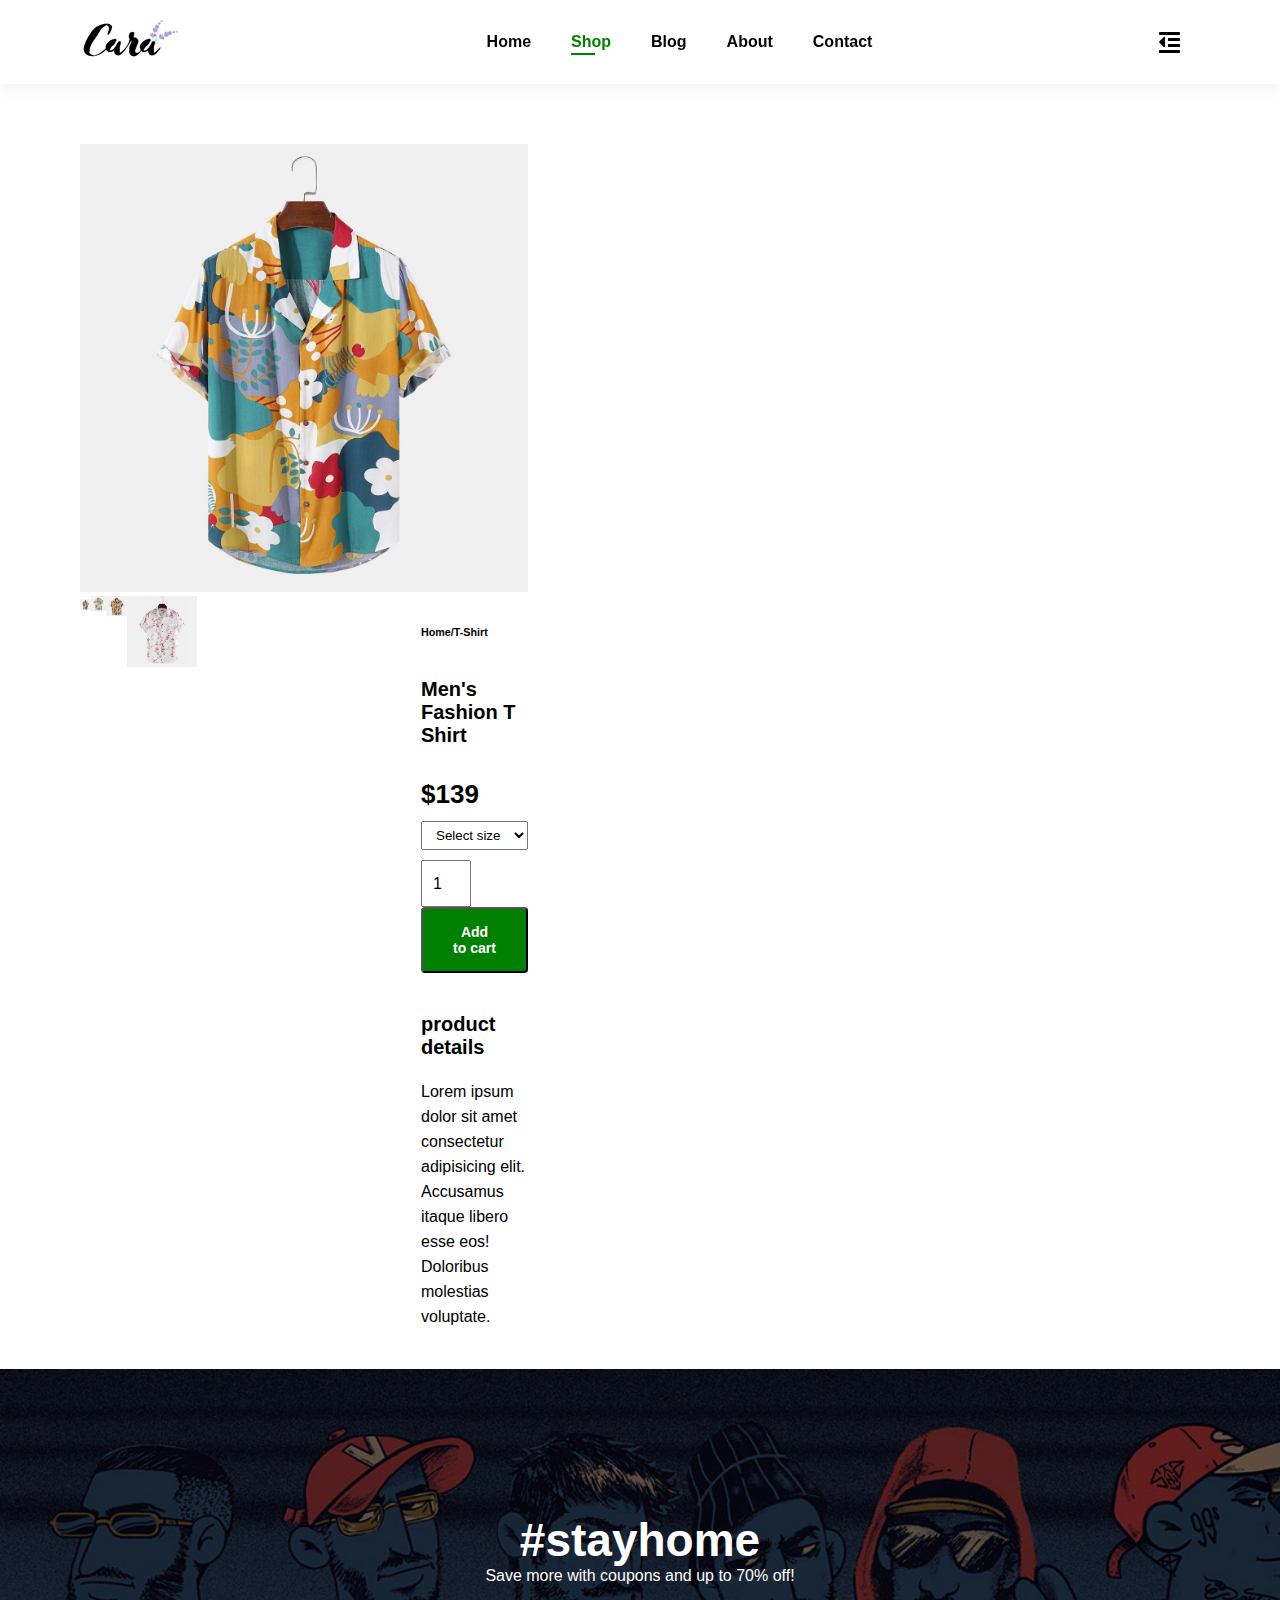
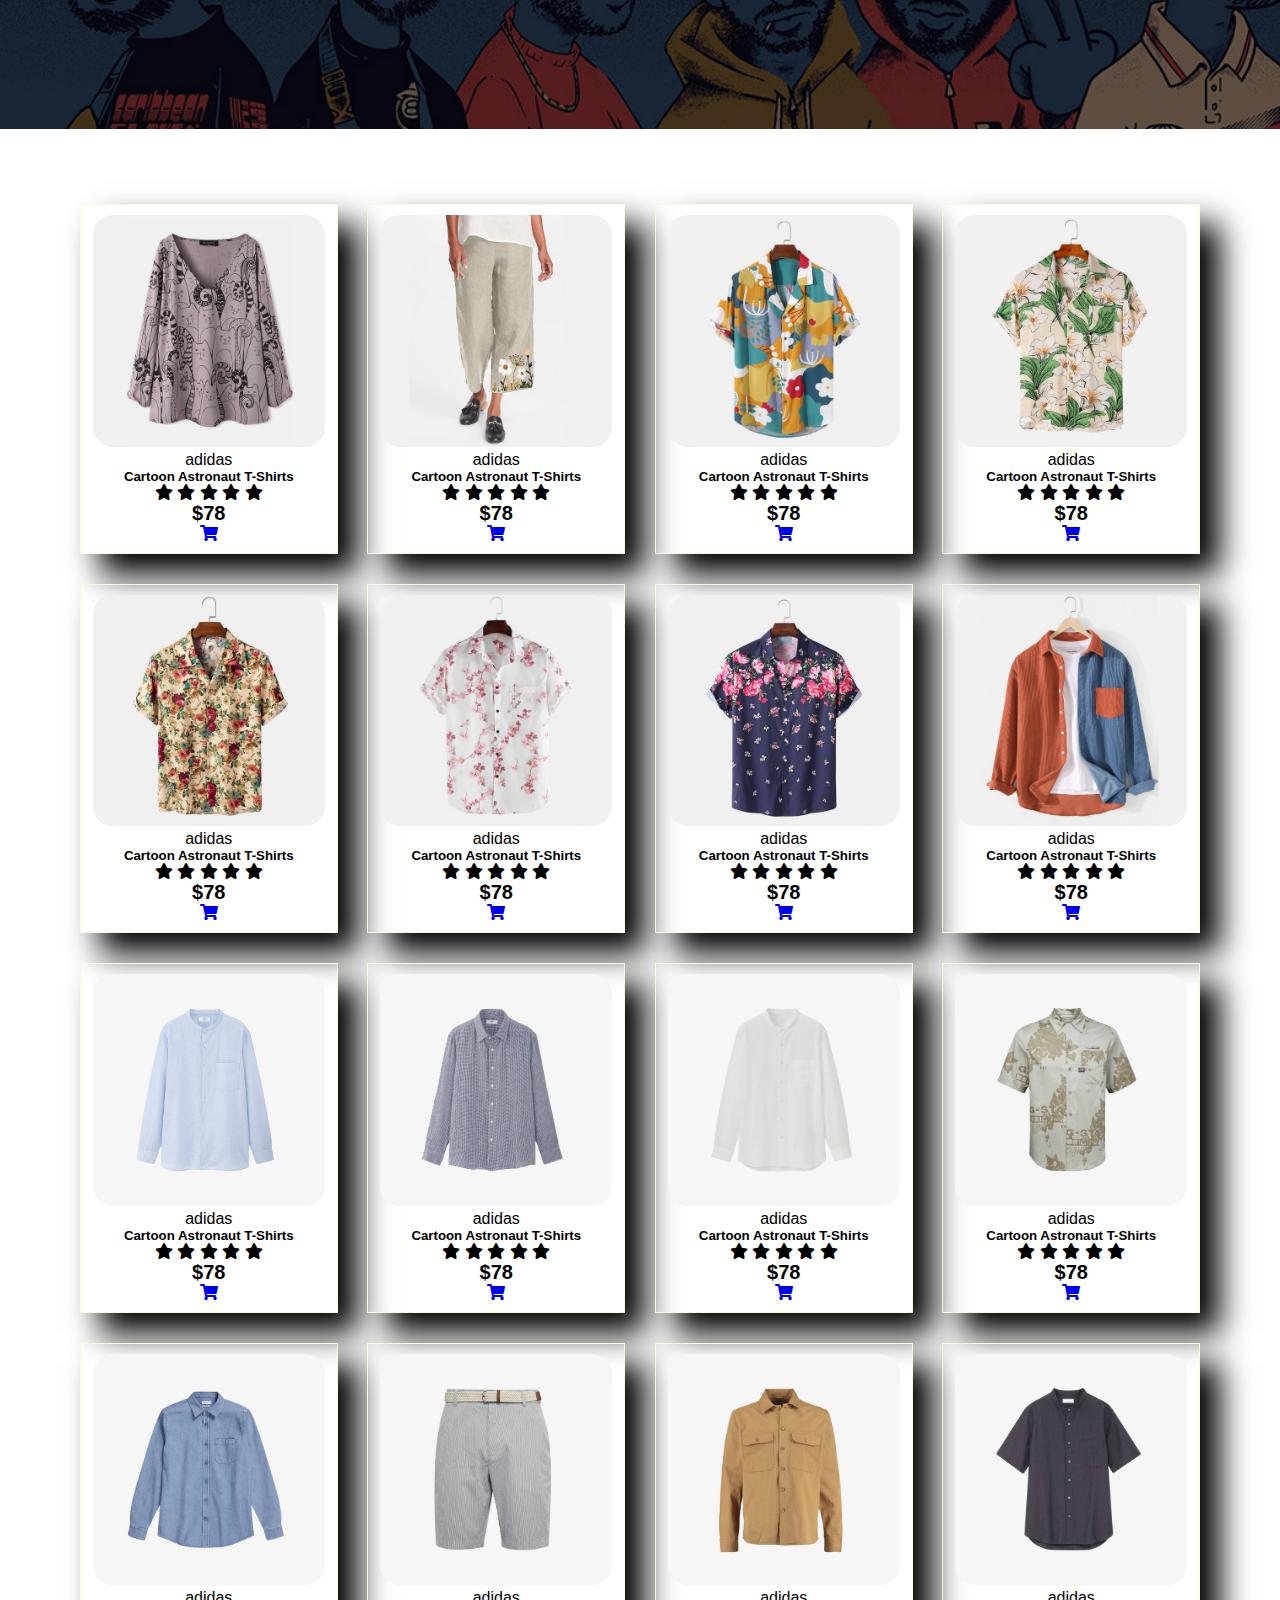
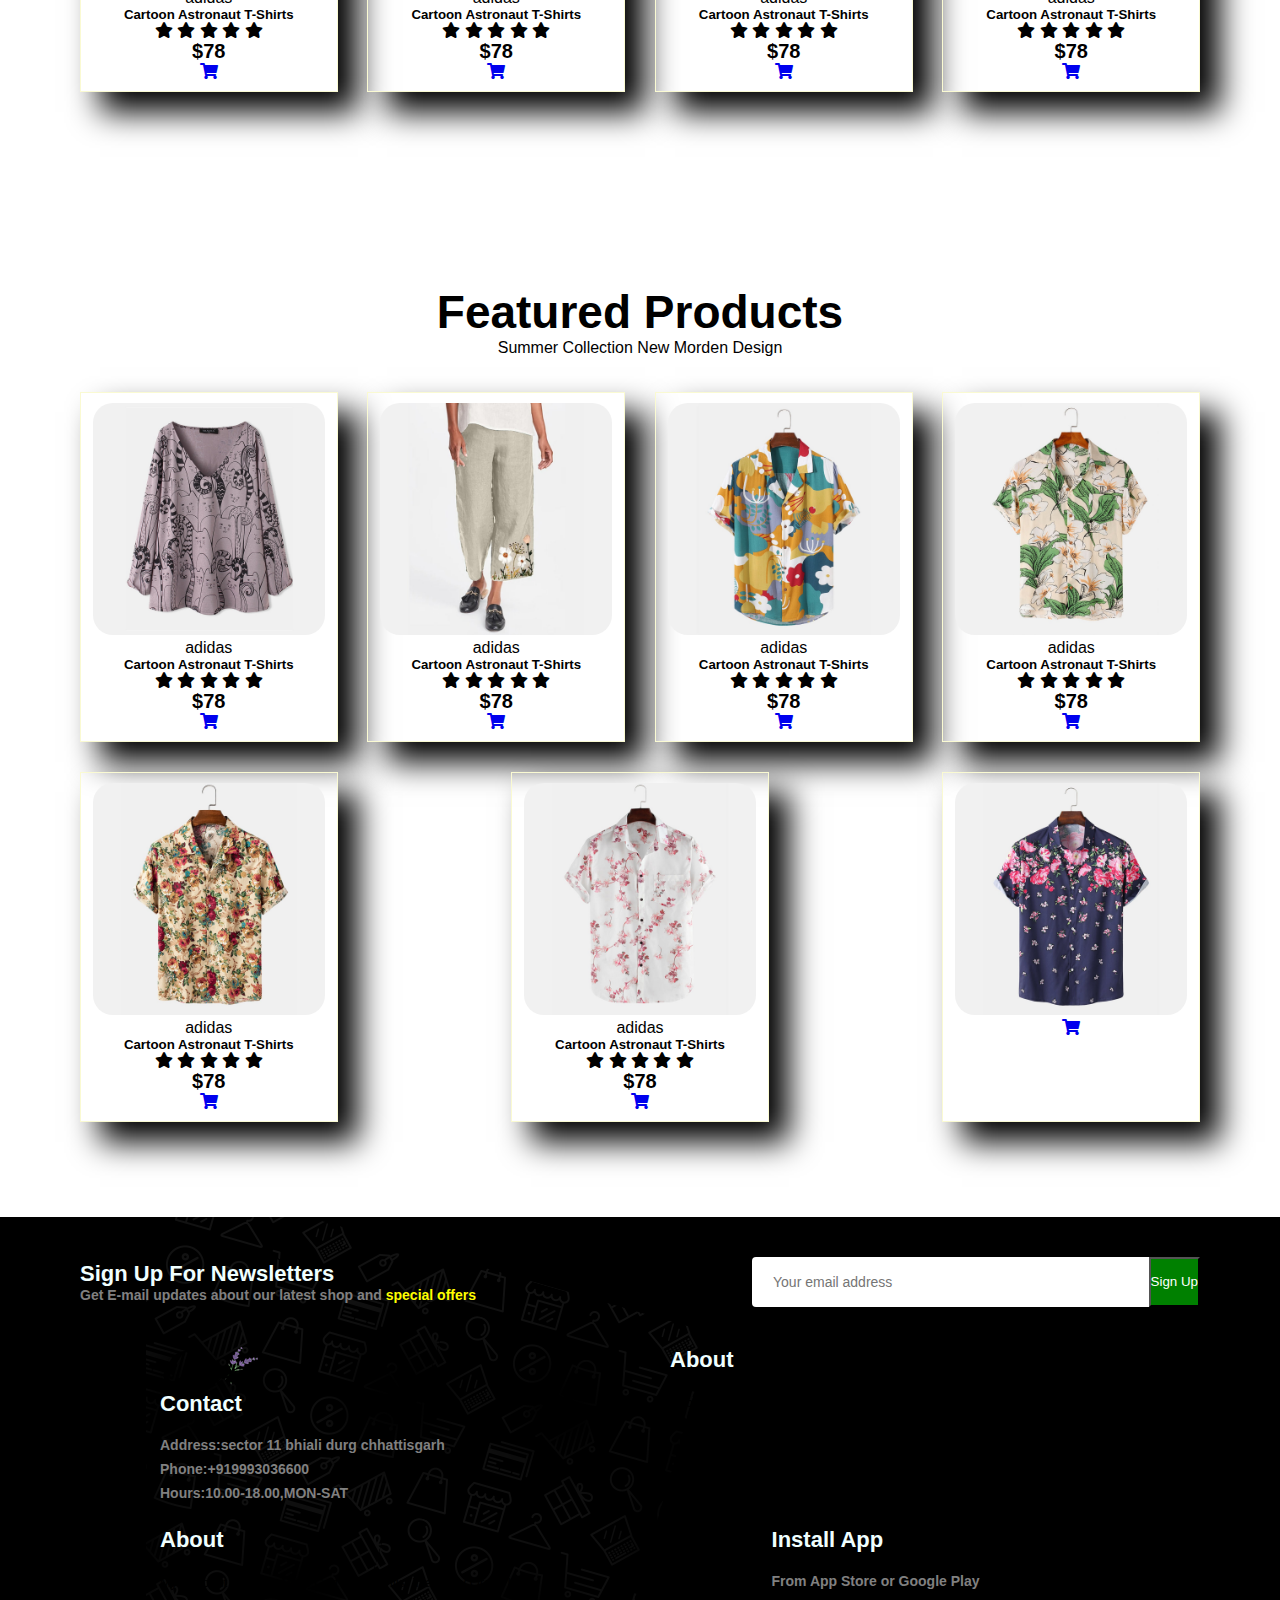
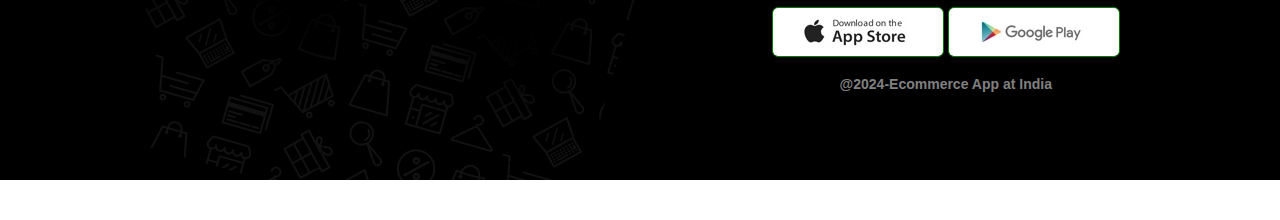
<file: sproduct.html>
<!DOCTYPE html>
<html lang="en">
<head>
    <meta charset="UTF-8">
    <meta name="viewport" content="width=device-width, initial-scale=1.0">
    <title>ECOMMERCE website</title>
    <link rel="stylesheet" href="https://use.fontawesome.com/releases/v5.15.4/css/all.css"/>
    <link rel="stylesheet"href="style.css">
</head>
<body>
    <section id="header">

        <a href="#"><img src="images/logo.png"class="logo"alt=""></a>
        <div>
            <ul id="navbar">
                <li><a href="index.html">Home</a></li>
                <li><a class="active" href="shop.html">Shop</a></li>
                <li><a href="blog.html">Blog</a></li>
                <li><a href="about.html">About</a></li>
                <li><a href="contact.html">Contact</a></li>
                <li id="lg-bag"><a href="cart.html"><i class="fa-solid fa-cart-shopping"></i></a></li>
                <a href="#"id="close"><i class="far fa-times"></i></a>
            </ul>
        </div>

     <div id="mobile">
       
        <i id="bar"class="fas fa-outdent"></i>
        <a href="cart.html"><i class="far fa-cart-shopping bag"></i></a>


     </div>
    </section>
    <section id="prodetails"class="section-p1">
        <div class="single-pro-image">
            <img src="images/products/f1.jpg"width="100%" id="MainImg"alt="">
            <div class="small-img-group">
                <div class="small-img-col">
                    <img src="images/products/f1.jpg"width="100%"class="small-img"alt="">
                </div>
                <div class="small-img-group">
                    <div class="small-img-col">
                        <img src="images/products/f2.jpg"width="100%"class="small-img"alt="">
                    </div>
                    <div class="small-img-group">
                        <div class="small-img-col">
                            <img src="images/products/f3.jpg"width="100%"class="small-img"alt="">
                        </div>
                        <div class="small-img-group">
                            <div class="small-img-col">
                                <img src="images/products/f4.jpg"width="100%"class="small-img"alt="">
                            </div>
            </div>
        </div>
        <div class="single-pro-details">

        <h6>Home/T-Shirt</h6>
        <h4>Men's Fashion T Shirt</h4>
        <h2>$139</h2>
        <select>select 
            <option>Select size</option>
            <option>XL</option>
            <option>XXL</option>
            <option>Small</option>
            <option>Large</option>
         </select>
     <input type="number"value="1">
     <button class="normal">Add to cart</button>
     <h4>product details</h4>
     <span>Lorem ipsum dolor sit amet consectetur adipisicing elit. Accusamus itaque libero esse eos! Doloribus molestias 
        voluptate.</span>


        </div>
    </section>
    <section id="page-header">
       
        <h2>#stayhome</h2>
       
        <p>Save more with coupons and up to 70% off!</p>
       
    </section>
   
    <section id="product1"class="section-p1">
       
        <div class="pro-container">
            <div class="pro">
                <img src="images/products/f8.jpg">
                <div class="desi">
                    <span>adidas</span>
                    <h5>Cartoon Astronaut T-Shirts</h5>
                    <div class="star">
                        
                        <i class="fas fa-star"></i>
                        <i class="fas fa-star"></i>
                        <i class="fas fa-star"></i>
                        <i class="fas fa-star"></i>
                        <i class="fas fa-star"></i>
                       
                    </div>
                    <h4>$78</h4>
                </div>
                <a href="#"><i class="fa fa-shopping-cart" aria-hidden="true"></i></a>
            </div>
            <div class="pro">
                <img src="images/products/f7.jpg">
                <div class="desi">
                    <span>adidas</span>
                    <h5>Cartoon Astronaut T-Shirts</h5>
                    <div class="star">
                        
                        <i class="fas fa-star"></i>
                        <i class="fas fa-star"></i>
                        <i class="fas fa-star"></i>
                        <i class="fas fa-star"></i>
                        <i class="fas fa-star"></i>
                       
                    </div>
                    <h4>$78</h4>
                </div>
                <a href="#"><i class="fa fa-shopping-cart" aria-hidden="true"></i></a>
            </div>
            <div class="pro">
                <img src="images/products/f1.jpg">
                <div class="desi">
                    <span>adidas</span>
                    <h5>Cartoon Astronaut T-Shirts</h5>
                    <div class="star">
                        
                        <i class="fas fa-star"></i>
                        <i class="fas fa-star"></i>
                        <i class="fas fa-star"></i>
                        <i class="fas fa-star"></i>
                        <i class="fas fa-star"></i>
                       
                    </div>
                    <h4>$78</h4>
                </div>
                <a href="#"><i class="fa fa-shopping-cart" aria-hidden="true"></i></a>
            </div>
            <div class="pro">
                <img src="images/products/f2.jpg">
                <div class="desi">
                    <span>adidas</span>
                    <h5>Cartoon Astronaut T-Shirts</h5>
                    <div class="star">
                        
                        <i class="fas fa-star"></i>
                        <i class="fas fa-star"></i>
                        <i class="fas fa-star"></i>
                        <i class="fas fa-star"></i>
                        <i class="fas fa-star"></i>
                       
                    </div>
                    <h4>$78</h4>
                </div>
                <a href="#"><i class="fa fa-shopping-cart" aria-hidden="true"></i></a>
            </div>
            <div class="pro">
                <img src="images/products/f3.jpg">
                <div class="desi">
                    <span>adidas</span>
                    <h5>Cartoon Astronaut T-Shirts</h5>
                    <div class="star">
                        
                        <i class="fas fa-star"></i>
                        <i class="fas fa-star"></i>
                        <i class="fas fa-star"></i>
                        <i class="fas fa-star"></i>
                        <i class="fas fa-star"></i>
                       
                    </div>
                    <h4>$78</h4>
                </div>
                <a href="#"><i class="fa fa-shopping-cart" aria-hidden="true"></i></a>
            </div>
            <div class="pro">
                <img src="images/products/f4.jpg">
                <div class="desi">
                    <span>adidas</span>
                    <h5>Cartoon Astronaut T-Shirts</h5>
                    <div class="star">
                        
                        <i class="fas fa-star"></i>
                        <i class="fas fa-star"></i>
                        <i class="fas fa-star"></i>
                        <i class="fas fa-star"></i>
                        <i class="fas fa-star"></i>
                       
                    </div>
                    <h4>$78</h4>
                </div>
                <a href="#"><i class="fa fa-shopping-cart" aria-hidden="true"></i></a>
            </div>
            <div class="pro">
                <img src="images/products/f5.jpg">
                <div class="desi">
                    <span>adidas</span>
                    <h5>Cartoon Astronaut T-Shirts</h5>
                    <div class="star">
                        
                        <i class="fas fa-star"></i>
                        <i class="fas fa-star"></i>
                        <i class="fas fa-star"></i>
                        <i class="fas fa-star"></i>
                        <i class="fas fa-star"></i>
                       
                    </div>
                    <h4>$78</h4>
                </div>
                <a href="#"><i class="fa fa-shopping-cart" aria-hidden="true"></i></a>
            </div>
            <div class="pro">
                <img src="images/products/f6.jpg">
                <div class="desi">
                    <span>adidas</span>
                    <h5>Cartoon Astronaut T-Shirts</h5>
                    <div class="star">
                        
                        <i class="fas fa-star"></i>
                        <i class="fas fa-star"></i>
                        <i class="fas fa-star"></i>
                        <i class="fas fa-star"></i>
                        <i class="fas fa-star"></i>
                       
                    </div>
                    <h4>$78</h4>
                </div>
                <a href="#"><i class="fa fa-shopping-cart" aria-hidden="true"></i></a>
            </div>
     <div class="pro">
                    <img src="images/products/n1.jpg">
                    <div class="desi">
                        <span>adidas</span>
                        <h5>Cartoon Astronaut T-Shirts</h5>
                        <div class="star">
                            
                            <i class="fas fa-star"></i>
                            <i class="fas fa-star"></i>
                            <i class="fas fa-star"></i>
                            <i class="fas fa-star"></i>
                            <i class="fas fa-star"></i>
                           
                        </div>
                        <h4>$78</h4>
                    </div>
                    <a href="#"><i class="fa fa-shopping-cart" aria-hidden="true"></i></a>
                </div>
                <div class="pro">
                    <img src="images/products/n2.jpg">
                    <div class="desi">
                        <span>adidas</span>
                        <h5>Cartoon Astronaut T-Shirts</h5>
                        <div class="star">
                            
                            <i class="fas fa-star"></i>
                            <i class="fas fa-star"></i>
                            <i class="fas fa-star"></i>
                            <i class="fas fa-star"></i>
                            <i class="fas fa-star"></i>
                           
                        </div>
                        <h4>$78</h4>
                    </div>
                    <a href="#"><i class="fa fa-shopping-cart" aria-hidden="true"></i></a>
                </div>
                <div class="pro">
                    <img src="images/products/n3.jpg">
                    <div class="desi">
                        <span>adidas</span>
                        <h5>Cartoon Astronaut T-Shirts</h5>
                        <div class="star">
                            
                            <i class="fas fa-star"></i>
                            <i class="fas fa-star"></i>
                            <i class="fas fa-star"></i>
                            <i class="fas fa-star"></i>
                            <i class="fas fa-star"></i>
                           
                        </div>
                        <h4>$78</h4>
                    </div>
                    <a href="#"><i class="fa fa-shopping-cart" aria-hidden="true"></i></a>
                </div>
                <div class="pro">
                    <img src="images/products/n4.jpg">
                    <div class="desi">
                        <span>adidas</span>
                        <h5>Cartoon Astronaut T-Shirts</h5>
                        <div class="star">
                            
                            <i class="fas fa-star"></i>
                            <i class="fas fa-star"></i>
                            <i class="fas fa-star"></i>
                            <i class="fas fa-star"></i>
                            <i class="fas fa-star"></i>
                           
                        </div>
                        <h4>$78</h4>
                    </div>
                    <a href="#"><i class="fa fa-shopping-cart" aria-hidden="true"></i></a>
                </div>
                <div class="pro">
                    <img src="images/products/n5.jpg">
                    <div class="desi">
                        <span>adidas</span>
                        <h5>Cartoon Astronaut T-Shirts</h5>
                        <div class="star">
                            
                            <i class="fas fa-star"></i>
                            <i class="fas fa-star"></i>
                            <i class="fas fa-star"></i>
                            <i class="fas fa-star"></i>
                            <i class="fas fa-star"></i>
                           
                        </div>
                        <h4>$78</h4>
                    </div>
                    <a href="#"><i class="fa fa-shopping-cart" aria-hidden="true"></i></a>
                </div>
                <div class="pro">
                    <img src="images/products/n6.jpg">
                    <div class="desi">
                        <span>adidas</span>
                        <h5>Cartoon Astronaut T-Shirts</h5>
                        <div class="star">
                            
                            <i class="fas fa-star"></i>
                            <i class="fas fa-star"></i>
                            <i class="fas fa-star"></i>
                            <i class="fas fa-star"></i>
                            <i class="fas fa-star"></i>
                           
                        </div>
                        <h4>$78</h4>
                    </div>
                    <a href="#"><i class="fa fa-shopping-cart" aria-hidden="true"></i></a>
                </div>
                <div class="pro">
                    <img src="images/products/n7.jpg">
                    <div class="desi">
                        <span>adidas</span>
                        <h5>Cartoon Astronaut T-Shirts</h5>
                        <div class="star">
                            
                            <i class="fas fa-star"></i>
                            <i class="fas fa-star"></i>
                            <i class="fas fa-star"></i>
                            <i class="fas fa-star"></i>
                            <i class="fas fa-star"></i>
                           
                        </div>
                        <h4>$78</h4>
                    </div>
                    <a href="#"><i class="fa fa-shopping-cart" aria-hidden="true"></i></a>
                </div>
                <div class="pro">
                    <img src="images/products/n8.jpg">
                    <div class="desi">
                        <span>adidas</span>
                        <h5>Cartoon Astronaut T-Shirts</h5>
                        <div class="star">
                            
                            <i class="fas fa-star"></i>
                            <i class="fas fa-star"></i>
                            <i class="fas fa-star"></i>
                            <i class="fas fa-star"></i>
                            <i class="fas fa-star"></i>
                           
                        </div>
                        <h4>$78</h4>
                    </div>
                    <a href="#"><i class="fa fa-shopping-cart" aria-hidden="true"></i></a>
                </div>
            </div>
        </section>
        <section id="pagination" class="section-p1">
            <a href="#">1</a>
            <a href="#">2</a>
            <a href="#"><i class="fa fa-arrow-right" aria-hidden="true"></i></a>
        </section>
        <section id="product1"class="section-p1">
            <h2>Featured Products</h2>
            <p>Summer Collection New Morden Design</p>
            <div class="pro-container">
                <div class="pro">
                    <img src="images/products/f8.jpg">
                    <div class="desi">
                        <span>adidas</span>
                        <h5>Cartoon Astronaut T-Shirts</h5>
                        <div class="star">
                            
                            <i class="fas fa-star"></i>
                            <i class="fas fa-star"></i>
                            <i class="fas fa-star"></i>
                            <i class="fas fa-star"></i>
                            <i class="fas fa-star"></i>
                           
                        </div>
                        <h4>$78</h4>
                    </div>
                    <a href="#"><i class="fa fa-shopping-cart" aria-hidden="true"></i></a>
                </div>
                <div class="pro">
                    <img src="images/products/f7.jpg">
                    <div class="desi">
                        <span>adidas</span>
                        <h5>Cartoon Astronaut T-Shirts</h5>
                        <div class="star">
                            
                            <i class="fas fa-star"></i>
                            <i class="fas fa-star"></i>
                            <i class="fas fa-star"></i>
                            <i class="fas fa-star"></i>
                            <i class="fas fa-star"></i>
                           
                        </div>
                        <h4>$78</h4>
                    </div>
                    <a href="#"><i class="fa fa-shopping-cart" aria-hidden="true"></i></a>
                </div>
                <div class="pro">
                    <img src="images/products/f1.jpg">
                    <div class="desi">
                        <span>adidas</span>
                        <h5>Cartoon Astronaut T-Shirts</h5>
                        <div class="star">
                            
                            <i class="fas fa-star"></i>
                            <i class="fas fa-star"></i>
                            <i class="fas fa-star"></i>
                            <i class="fas fa-star"></i>
                            <i class="fas fa-star"></i>
                           
                        </div>
                        <h4>$78</h4>
                    </div>
                    <a href="#"><i class="fa fa-shopping-cart" aria-hidden="true"></i></a>
                </div>
                <div class="pro">
                    <img src="images/products/f2.jpg">
                    <div class="desi">
                        <span>adidas</span>
                        <h5>Cartoon Astronaut T-Shirts</h5>
                        <div class="star">
                            
                            <i class="fas fa-star"></i>
                            <i class="fas fa-star"></i>
                            <i class="fas fa-star"></i>
                            <i class="fas fa-star"></i>
                            <i class="fas fa-star"></i>
                           
                        </div>
                        <h4>$78</h4>
                    </div>
                    <a href="#"><i class="fa fa-shopping-cart" aria-hidden="true"></i></a>
                </div>
                <div class="pro">
                    <img src="images/products/f3.jpg">
                    <div class="desi">
                        <span>adidas</span>
                        <h5>Cartoon Astronaut T-Shirts</h5>
                        <div class="star">
                            
                            <i class="fas fa-star"></i>
                            <i class="fas fa-star"></i>
                            <i class="fas fa-star"></i>
                            <i class="fas fa-star"></i>
                            <i class="fas fa-star"></i>
                           
                        </div>
                        <h4>$78</h4>
                    </div>
                    <a href="#"><i class="fa fa-shopping-cart" aria-hidden="true"></i></a>
                </div>
                <div class="pro">
                    <img src="images/products/f4.jpg">
                    <div class="desi">
                        <span>adidas</span>
                        <h5>Cartoon Astronaut T-Shirts</h5>
                        <div class="star">
                            
                            <i class="fas fa-star"></i>
                            <i class="fas fa-star"></i>
                            <i class="fas fa-star"></i>
                            <i class="fas fa-star"></i>
                            <i class="fas fa-star"></i>
                           
                        </div>
                        <h4>$78</h4>
                    </div>
                    <a href="#"><i class="fa fa-shopping-cart" aria-hidden="true"></i></a>
                </div>
                <div class="pro">
                    <img src="images/products/f5.jpg">
                 
                
                    <a href="#"><i class="fa fa-shopping-cart" aria-hidden="true"></i></a>
                </div>
            </div>
        </section>
        <section id="newsletter" class="section-p1 section-m1">
            <div class="newstext">
                <h4>Sign Up For Newsletters</h4>
                <p>Get E-mail updates about our latest shop and<span> special offers</span> </p>
            </div>
   <div class="form">
    <input type="text"placeholder="Your email address">
    <button>Sign Up</button>
   </div>
   <footer class="section-p1">
    <div class="col">
        <img class="logo"src="images/logo.png">
        <h4>Contact</h4>
        <p><strong>Address:</strong>sector 11 bhiali durg chhattisgarh</p>
        <p><strong>Phone:</strong>+919993036600</p>
        <p><strong>Hours:</strong>10.00-18.00,MON-SAT</p>
        <div class="follow">
            <div class="icons">
                <i class="fa fa-twitter" aria-hidden="true"></i>
                <i class="fa fa-facebook" aria-hidden="true"></i>
                <i class="fa fa-google" aria-hidden="true"></i>
                <i class="fa fa-instagram" aria-hidden="true"></i>
                <i class="fa fa-youtube" aria-hidden="true"></i>
            </div>
        </div>
    </div>
<div class="col">
    <h4>About</h4>
    <a href="#">About us</a>
    <a href="#">Delivery Information</a>
    <a href="#">Privacy Policy</a>
    <a href="#">Terms and Contitions</a>
    <a href="#">Contact us</a>
</div>
<div class="col">
    <h4>About</h4>
    <a href="#">My Account</a>
    <a href="#">Sign Up</a>
    <a href="#">View Cart</a>
    <a href="#">My Wishlist</a>
    <a href="#">Track My Order</a>
    <a href="#">Help</a>
</div>
<div class="col install">
    <h4>Install App</h4>
    <p>From App Store or Google Play</p>
    <div class="row">
        <img src="images/pay/app.jpg">

        <img src="images/pay/play.jpg">
    </div>
  
<div class="copyright">
    <p>@2024-Ecommerce App at India </p>
</div>

   </footer>
<script>
    var MainImg=document.getElementById("MainImg");
    var smallimg=document.getElementsByClassName("small-img");
    smallimg[0].onclick=function(){
        MainImg.src=smallimg[0].src;
    }
    smallimg[1].onclick=function(){
        MainImg.src=smallimg[1].src;
    }
    smallimg[2].onclick=function(){
        MainImg.src=smallimg[2].src;
    }
    smallimg[3].onclick=function(){
        MainImg.src=smallimg[3].src;
    }
</script>
        </section>
    <script src="script.js"></script>
</body>
</html>
</file>
<file: style.css>
*{
    margin:0;
    padding:0;
    box-sizing:border-box;
    font-family: 'Segoe UI', Tahoma, Geneva, Verdana, sans-serif;
}
h1{
    font-size: 50px;
    line-height:64px;
    color:black;
}
h2{
    font-size: 46px;
    line-height: 54px;
    color:black;
}
h4{
    font-size: 20px;
    color:black;
}
.section-p1{
    padding:40px 80px;
}
.section-m1{
    margin:40px 0;
}
button.normal{
    font-size:14px;
    font-weight:600;
    padding:15px 30px;
    color:black;
    background-color:white;
    border-radius: 4px;
    cursor:pointer;
    outline:none;
    transition:0.2s;

}
button.white{
    font-size:14px;
    font-weight:600;
    padding:11px 18px;
    color:black;
    background-color:transparent;
    border-radius: 4px;
    cursor:pointer;
    border:1px solid white;

    transition:0.2s;
}
body{
    width:100%;
}
#header{
    display: flex;
    align-items: center;
    justify-content: space-between;
    padding: 20px 80px;
    background-color:white;
    box-shadow: 0 5px 15px rgba(0,0,0,0.06);
    z-index:999;
    position: sticky;
    top:0;
    left:0;

}
#navbar.active{
    right:0px;
}
#navbar{
    display: flex;
    align-items: center;
    justify-content: center;
}
#navbar li{
    list-style: none;
    padding:0 20px;
    position:relative ;
}
#navbar li a{
    text-decoration: none;
    font-size: 16px;
    font-weight:600;
    color:black;
    transition:0.3s;
}
#navbar li a:hover,

#navbar li a.active{
   
    color:green;
}
#navbar li a.active::after,
#navbar li a:hover::after{
    content:"";
    width:30%;
    height:2px;
    background:green;
    position:absolute;
    bottom:-4px;
    left:20px;

}
#mobile{
    display:flex;
    align-items: center;
}
#mobile i{
    color:black;
    font-size:24px;
    padding-left:20px;
}
#close{
    display: initial;
    position:absolute;
    top:30px;
    left:30px;
    color:black;
    font-size:24px;
}
#lg-bag{
    display: none;
}
#hero{
    background-image: url("images/hero4.png");
    height:90vh;
    width:100%;
    background-size:cover;
    background-position: top 25% right 0;
    padding:0 80px;
    display:flex;
    flex-direction: column;
    align-items: flex-start;
    justify-content: center;
}
#hero h4{
    padding-bottom: 15px;


}
#hero h1{
    color:green;

}
#hero button{
    background-image: url(images/button.png);
    background-color:transparent ;
    color:aqua;
    border:0;
    padding:14px 80px 14px 65px;
    background-repeat: no-repeat;
    cursor:pointer;
    font-weight:700;
    font-size:15px;


}
#feature{
    display: flex;
    align-items: center;
    justify-content: space-between;
    flex-wrap: wrap;
}
#feature .fe-box{
    width:180px;
    text-align: center;
    padding:25px 15px;
    box-shadow: 20px 20px 34px black;
    border:1px solid whitesmoke;
    border-radius: 4px;
    margin:15px 0;
}
#feature .fe-box:hover{
    box-shadow: 10px 10px 54px black;
}
#feature  .fe-box:hover{
    box-shadow:10px 10px 54px black;
}
#feature .fe-box h6{
    padding:9px 8px 6px 8px;
    line-height: 1;
    border-radius:4px;
    color:aqua;
    background-color: white;
    display:inline-block;
}
#feature .fe-box:nth-child(2)h6{
    background-color: lightcyan;
}
#feature .fe-box:nth-child(3)h6{
    background-color: lightgray;
}
#feature .fe-box:nth-child(4)h6{
    background-color: rgb(91, 58, 126);
}
#feature .fe-box:nth-child(5)h6{
    background-color: azure;
}
#feature .fe-box:nth-child(6)h6{
    background-color: azure;
}
#product1{
    text-align: center;
}
#product1 .pro-container{
    display: flex;
    justify-content: space-between;
    padding-top: 20px;
    flex-wrap: wrap;
}
#product1 .pro{

    width:23%;
    min-width: 250px;
    padding:10px 12px;
    border:1px solid lightgoldenrodyellow;
    cursor:pointer;
    box-shadow: 20px 20px 30px black;
    margin:15px 0;
    transition:0.2s ease;
    position:relative;
}
#product1 .pro:hover{
    box-shadow: 20px 20px 30px black;
}
#product1 .pro img{
    width:100%;
    border-radius:20px;
}
#product1 .pro .des{
    text-align: start;
    padding:10px 0;

}
#product1 .pro .des span{
    color:dark grey;
    font-size:12px;
}
#product1 .pro .des h5{
    padding-top: 7px;
    color:black;
    font-size: 14px;
}
#product .pro .des i{
    font-size: 12px; 
    color:yellow;
}
#product1 .pro .des h4{
    padding-top: 7px;
    font-size:15px;
    font-weight: 700;
    color:aquamarine;
}
#product1 .pro .cart{
    width:40px;
    height:40px;
    line-height: 40px;
    border-radius: 50px;
    background-color:white ;
    font-weight: 500;
    color:palegreen;
    border:1px solid white;
    position:absolute;
    bottom:20px;
    right:10px;

}


#newsletter{
    display: flex;
    justify-content: space-between;
    flex-wrap: wrap;
    align-items: center;
    background-image: url("images/banner/b14.png");
    background-color: black;
    background-repeat:no-repeat;
    background-position: 20% 30%;

}
#newsletter h4{
    font-size:22px;
    font-weight:600;
    color:azure;
}
#newsletter p{
    font-size: 14px;
    font-weight:600;
    color:grey;
}
#newsletter p span{
    color:yellow;
}
#newsletter .form{
    display:flex;
    width:40%;
}
#newsletter input{
    height:3.125rem;
    padding:0 1.25rem;
    font-size: 14px;
    width:100%;
    border:1px solid transparent;
    border-radius: 4px;
    outline:none;
    border-top-right-radius:0;
    border-bottom-right-radius: 0;
}
#newsletter button{
background-color: green;
color:white;
white-space: nowrap;
border-top-left-radius: 0;
border-bottom-left-radius: 0;
}
footer{
    display: flex;
    flex-wrap: wrap;
    justify-content: space-between;
}
footer col{
    display:flex;
    flex-direction: column;
    align-items: flex-start;
    margin-bottom: 20px;
}
.footer .logo{
    margin-bottom:30px;

}

footer h4{
    font-size:14px;
    padding-bottom:20px;
}
footer p{
    font-size: 13px;
    margin:0 0 8px 0;
}
footer a{
   font-size:13px;
   text-decoration: none;
   color:black;
   margin-bottom: 10px;
}
footer .follow i{
    color:dark grey;
    padding-right: 4px;
    cursor:pointer;
}

footer .install .row img{
    border:1px solid green;
    border-radius:6px;
}
footer .install img{
    margin:10px 0 15px 0;
}
footer .follow i:hover,
footer a:hover{
    color:aqua;
}

footer .copyright{
    width:100%;
    text-align: center;
}
/*shop */
#page-header{
    background-image: url("images/banner/b1.jpg");
    width:100%;
    height: 40vh;
    background-size:cover;
    display:flex;
    justify-content: center;
    text-align: center;
    flex-direction: column;
    padding: 14;
}
#page-header h2,
#page-header p{
    color:white;
}
#pagination{
    text-align: center;
}
#pagination a{
    text-decoration: none;
    background-color: dark green;
    padding:15px 20px;
    border-radius:4px;
    color:white;
    font-weight: 600;
}
#pagination a i{
    font-size: 16px;
    font-weight: 600;
}
/* single product*/
#prodetails{
    display:flex;
    margin-top:20px;
}
#prodetails .single-pro-image{
    width:40%;
    margin-right:50px;
}
.small-img-group{
    display:flex;
    justify-content: space-between;
}
.small-img-col{
    flex-basis: 24%;
    cursor:pointer;
}
#prodetails .single-pro-details{
    width:50%;
    padding-top: 30px;
}
#prodetails .single-pro-details h4{
    padding:40px 0 20px 0;
}

#prodetails .single-pro-details h2{
   font-size: 26px;
}
#prodetails .single-pro-details select{
    display: block;
    padding:5px 10px;
    margin-bottom: 10px;
}
#prodetails .single-pro-details input{
    width:50px;
    height:47px;
    padding-left:10px;
    font-size:16px;
    margin-right:10px;

}
#prodetails .single-pro-details input:focus{
    outline:none;
}
#prodetails .single-pro-details button{
    background: green;
    color:white;

}
#prodetails .single-pro-details span{
   line-height:25px;
}
#prodetails{
    display:flex;
    flex-direction:column;
}
/*blog page*/
#page-header.blog-header{
    background-image: url(images/banner/b19.jpg);
}
#blog{
    padding:150px 150px  0px 150px;
}
#blog .blog-box{
    display:flex;
    align-items: center;
    width:100%;
    position:relative;
    padding-bottom:90px ;
}

#blog .blog-img{
    width:50%;
    margin-right: 40px;
}
#blog img{
    width:100%;
    height:300px;
    object-fit: cover;
}
#blog .blog-details{
    width:50%;
    
}
#blog .blog-details a{
    text-decoration: none;
    font-size:11px;
    color:black;
    font-weight:700;
    position:relative;
    transition:0.3s;
}
#blog .blog-details a::after{
    content:"";
    width:50px;
    height:1px;
    background-color: black;
    position:absolute;
    top:4px;
    right:-60px;
}
#blog .blog-details a:hover{
color:green;
}
#blog .blog-details a:hover::after{
    background-color: darkorange;
}
#blog .blog-box h1{
    position:absolute;
    top:-40px;
    left:0;
    font-size:70px;
    font-weight:700;
    color:antiquewhite;
    z-index:-9;
}

/*about page*/
#page-header.about-header{
background-image: url("images/about/banner.png");
}
#auto-head{
    display: flex;
    align-items: center;
}
#about-head img{
    width:50%;
    height:auto;

}
#about-head div{
    padding-left: 40px;
}
#about-app{
    text-align: center;
}
#about-app .video{
    width:70%;
    height:100%;
    margin: 30px auto 0 auto;
}
#about-app .video video{
    width: 100%;
    height:100%;
    border-radius: 20px;
}

/*contact-details*/
#contact-details{
    display:flex;
    align-items: center;
    justify-content: space-between;


}
#contact-details .details{
    width:40%;
}
#contact-details .details span{
    font-size:12px;
}
#form-details form span{
    font-size: 12px;
}
#contact-details .details h2{
    font-size: 26px;
    line-height: 35px;
    padding:20px 0;
}
#contact-details .details h3{
    font-size:16px;
    padding-bottom: 15px;
}
#contact-details .details li{
    list-style: none;
    display: flex;
    padding: 10px 0;
}
#contact-details .details li i{
    font-size: 14px;
    padding-right:22px;
}

#contact-details .details li p{
    margin: 0;
    font-size: 14px;
}
#contact-details .map{
    width:55%;
    height: 400px;

}
#contact-details .map iframe{
    width:100%;
    height: 100%;

}
#contact-details .map iframe{
    width:100%;
    height:100%;

}
#form-details{
    display:flex;
    justify-content: space-between;
    margin:30px;
    padding:80px;
    border:1px solid white;
}
#form-details form{
width:65%;
display:flex ;
flex-direction: column;
align-items: flex-start;
}
#form-details form input,
#form-details form textarea{
    width:100%;
    padding:12px 15px;
    outline:none;
    margin-bottom: 20px;
    border:1px solid white;
}
#form-details form button{
background-color: green;
color:white;
}
#form-details .people div{
    padding-bottom: 25px;
    display: flex;
}
#form-details .people div img{
    width:65px;
    height: 65px;
    object-fit: cover;
    margin-right: 15px;
}
#form-details .people div p{
    margin:0;
    font-size:13px;
    line-height: 25px;
}
#form-details .people div p span{
    display: block;
    font-size: 16px;
}
/*cart page*/
#cart{
    overflow-x: auto;
}
#cart table{
    width:100%;
    border-collapse: collapse;
    table-layout: fixed;
    white-space: nowrap;
}
#cart table img{
    width:70px;
}
#cart table td:nth-child(1){
    width:100px;
    text-align: center;
}
#cart table td:nth-child(2){
    width:150px;
    text-align: center;
}
#cart table td:nth-child(3){
    width:250px;
    text-align: center;
}
#cart table td:nth-child(4),
#cart table td:nth-child(5),
#cart table td:nth-child(6){

        width:150px;
        text-align: center;
    }
#cart table td:nth-child(5)input{
    width:70px;
    padding:10px 5px 10px 15px;
}
#cart table thead{
    border:1px solid lightgoldenrodyellow;
    border-left: none;
    border-right:none;
}
#cart table thead td{
    font-weight: 700;
    text-transform: uppercase;
    font-size: 13px;
    padding:18px 0;
}
#cart table tbody tr td{
padding-top: 15px;
}


#cart table tbody td{
    font-size: 13px;
}
#cart-add{
    display: flex;
    flex-wrap: wrap;
    justify-content: space-between;
}
#coupon{
width:50%;
margin-bottom: 30px;
}
#coupon h3,#subtotal h3{
    padding-bottom: 15px;
}
#coupon input{
    padding: 10px 20px;
    outline:none;
    width:60%;
    margin-right: 10px;
    border:1px solid white;




}

#coupon button,
#subtotal button{
    background-color: aqua;
    color:white;
    padding:12px 20px;
}
#subtotal{
    width:50%;
    margin-bottom: 30px;
    border:1px solid wheat;
    padding:30px;
}
#subtotal table{
    border-collapse: collapse;
    width:100%;
    margin-bottom: 20px;
}
#subtotal table td{
    width:50%;
    border:1px solid white;
    padding:10px;
    font-size:13px;
}








@media (max-width:799px) {
    .section-p1{
        padding:40px 40px;
    }
    #navbar{
        display:flex;
        flex-direction: column;
align-items: flex-start;
justify-content: flex-start;
position:fixed;
top:0;
right:100vh;
height: 100vh;
width:300px;
background-color: antiquewhite;
box-shadow: 0 40px 60px black;
padding:80px 0 0 10px;
    }
    #navbar.active{
        right:0px;
    }
    #navbar li{
        margin-bottom: 25px;
    }
    #mobile{
        display:flex;
        align-items: center;

    }
    #mobile i{
        color:black;
        font-size:24px;
        padding-left:20px;
    }
    #close{
        position:absolute;
        top:30px;
        left:30px;
        color:black;
        font-size:24px;
    }
    #lg-bag{
        display: none;
    }
    #hero{
        
        height:90vh;
     
        
        background-position: top 30% right 30%;
        padding:0 80px;
    }
    #feaature{ 
        justify-content:center;
    }
    #feature .fe-box{
        margin:15px 15px;
    }
    #product1 .pro-container{
        justify-content: center;
    }
    #product1 .pro{
        margin:15px;
    }
    /*contact page*/
    #form-details{
       
        padding:40px;
        
    }

    #form-details form{
        width:50%;
        display:flex;
        flex-direction: column;
        align-items: flex-start;
    }
   
}

@media (max-width:477px){
    .section-p1{
        padding:20px;
    }
    #header{
        padding:10px  30px;
    }
    h1{
        font-size: 38px;
    }
    h2{
        font-size:32px;
    }
    #hero{
        padding:0 20px;
        background-position: 55%;
    }
    /*blog page */
    #blog{
        padding:100px 20px 0 20px;
    }
    #blog .blog-box{
        display:flex;
        flex-direction:column;
        align-items: center;
       
    }
    #blog .blog-img{
        width:100%;
        margin-right: 0px;
        margin-bottom: 30px;

    }
    #blog .blog-details{
        width:100%;
    }
    /* About page */
    #about-head{
        flex-direction: column;
    }
    #about-head img{
        width:100%;
        margin-bottom: 20px;
    }
    #about-head div{
        padding-left: 0px;
    }
           #about-app .video{
            width:100%;
           
           }
#contact-details{
    flex-direction: column;
}
#contact-details .details{
    margin-bottom:30px;
    width:100%;
}
#contact-details .map{
    width:100%;
}

#form-details{
    margin:10px;
    padding:30px 10px;
    flex-wrap: wrap;
}
#form-details form{
    width:100%;
    margin-bottom: 30px;
}

/*cart page*/
#cart-add{
    flex-direction: column;
}
#coupon{
    width:100%;
}
#subtotal{
  width: 100%;
  
  padding:30px;
} 


}
</file>
